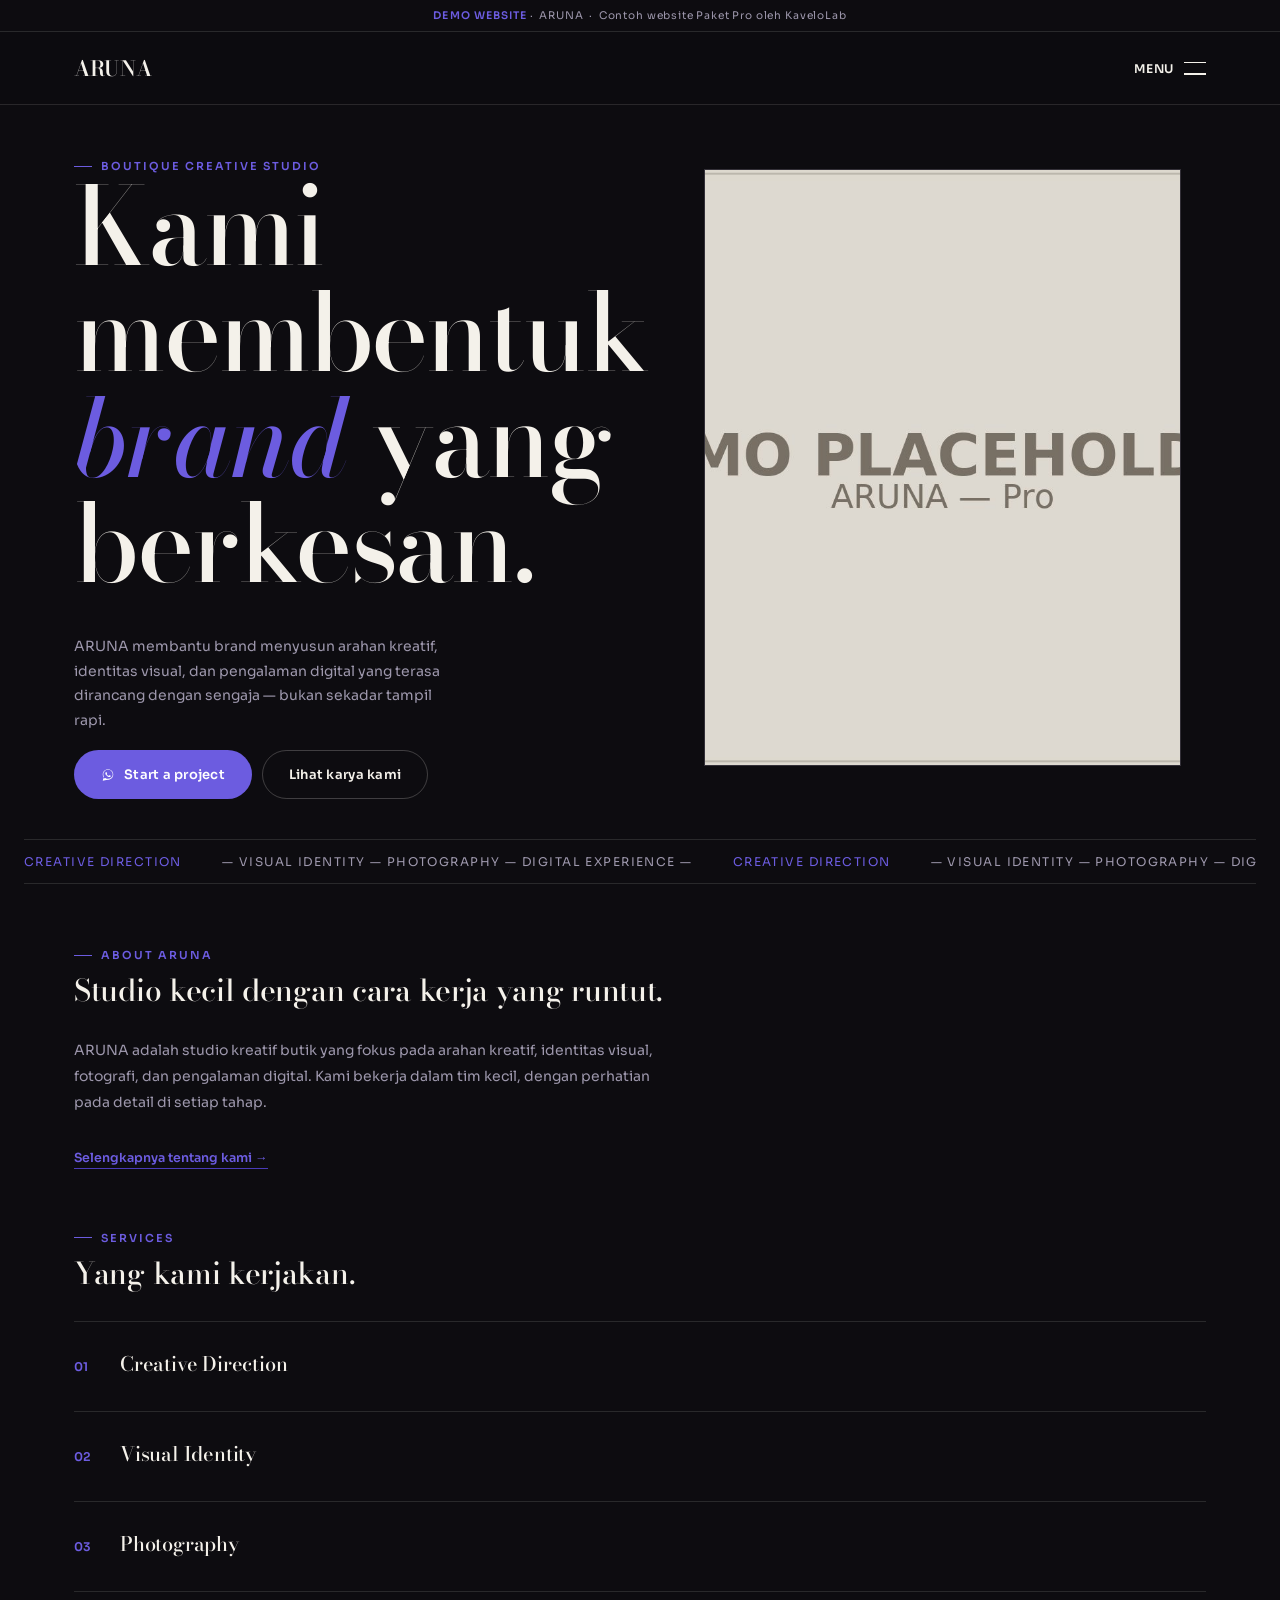
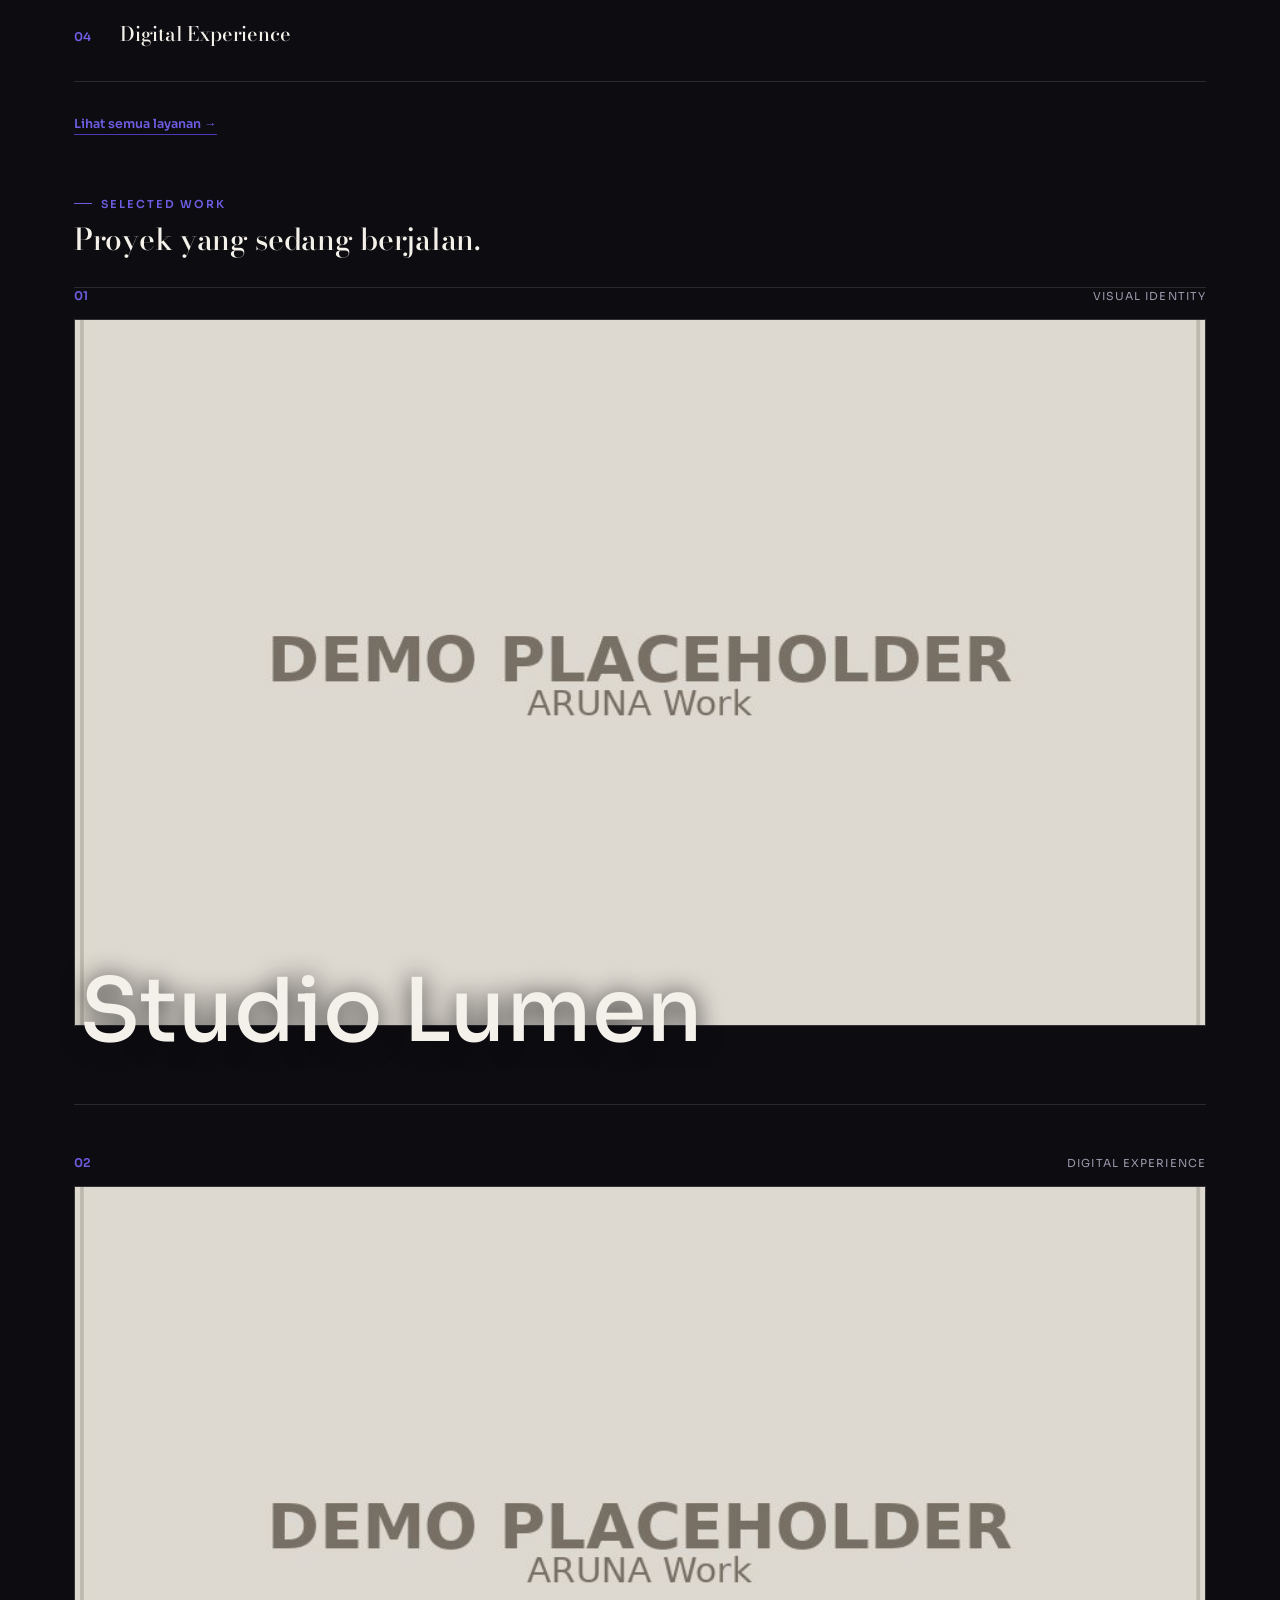
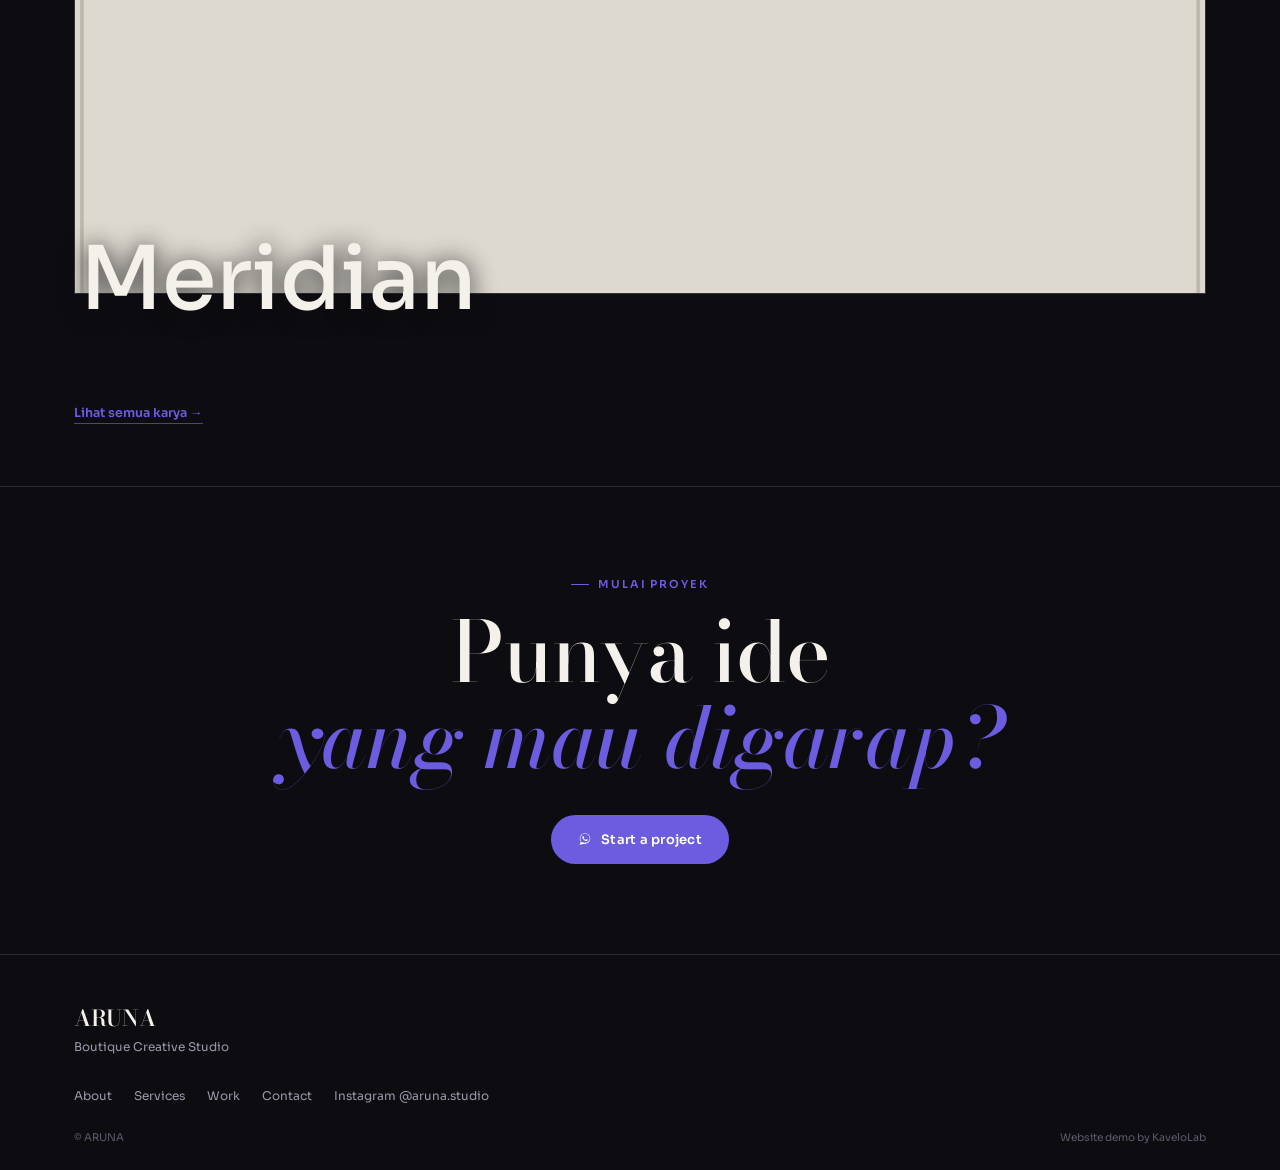
<file: index.html>
<!DOCTYPE html>
<html lang="id">
<head>
<meta charset="UTF-8">
<meta name="viewport" content="width=device-width, initial-scale=1.0">
<title>ARUNA — Boutique Creative Studio</title>
<meta name="description" content="ARUNA — creative direction, visual identity, photography & digital experiences. Start a project via WhatsApp.">
<link rel="preconnect" href="https://fonts.googleapis.com">
<link rel="preconnect" href="https://fonts.gstatic.com" crossorigin>
<link href="https://fonts.googleapis.com/css2?family=Bodoni+Moda:ital,wght@0,500;0,600;1,500;1,600&family=Sora:wght@400;500;600;700&display=swap" rel="stylesheet">
<link rel="stylesheet" href="assets/style.css">
</head>
<body>

<div class="demo-tag"><strong>DEMO WEBSITE</strong> &nbsp;·&nbsp; ARUNA &nbsp;·&nbsp; Contoh website Paket Pro oleh KaveloLab</div>

<nav class="site-nav">
  <div class="wrap nav-inner">
    <a href="index.html" class="nav-logo">ARUNA</a>
    <button class="nav-open-btn">
      Menu
      <span class="bars"><span></span><span></span></span>
    </button>
  </div>
</nav>

<div class="nav-overlay">
  <div class="nav-overlay-top">
    <span class="nav-logo">ARUNA</span>
    <button class="nav-close-btn" aria-label="Tutup menu">&times;</button>
  </div>
  <div class="nav-overlay-links">
    <a href="index.html" class="active"><span class="idx">01</span>Home</a>
    <a href="about.html"><span class="idx">02</span>About</a>
    <a href="services.html"><span class="idx">03</span>Services</a>
    <a href="work.html"><span class="idx">04</span>Work</a>
    <a href="contact.html"><span class="idx">05</span>Contact</a>
  </div>
  <div class="nav-overlay-foot">
    <span>Instagram @aruna.studio</span>
    <a class="wa-link" href="#" data-msg="Halo ARUNA, saya mau mulai proyek." target="_blank" rel="noopener noreferrer">Start a project — WhatsApp</a>
  </div>
</div>

<!-- ================= HERO ================= -->
<div class="hero">
  <div class="wrap">
    <div class="hero-head">
      <p class="eyebrow">Boutique Creative Studio</p>
      <h1>Kami membentuk<br><em>brand</em> yang<br>berkesan.</h1>
    </div>
    <div class="hero-lead-row">
      <p class="lead">ARUNA membantu brand menyusun arahan kreatif, identitas visual, dan pengalaman digital yang terasa dirancang dengan sengaja — bukan sekadar tampil rapi.</p>
      <div class="hero-ctas">
        <a class="btn btn-primary wa-link" href="#" data-msg="Halo ARUNA, saya mau mulai proyek." target="_blank" rel="noopener noreferrer">
          <svg viewBox="0 0 32 32" fill="currentColor" xmlns="http://www.w3.org/2000/svg"><path d="M16 3C9.373 3 4 8.373 4 15c0 2.31.65 4.47 1.78 6.31L4 29l7.9-1.74A11.9 11.9 0 0 0 16 27c6.627 0 12-5.373 12-12S22.627 3 16 3zm0 21.8c-1.94 0-3.75-.55-5.28-1.5l-.38-.23-4.7 1.03 1.02-4.58-.25-.4A9.76 9.76 0 0 1 5.2 15C5.2 9.03 10.03 4.2 16 4.2S26.8 9.03 26.8 15 21.97 24.8 16 24.8zm5.4-7.4c-.3-.15-1.77-.87-2.04-.97-.27-.1-.47-.15-.67.15-.2.3-.77.97-.94 1.17-.17.2-.35.22-.65.07-.3-.15-1.24-.46-2.36-1.47-.87-.78-1.46-1.74-1.63-2.04-.17-.3-.02-.46.13-.6.13-.14.3-.35.45-.52.15-.17.2-.3.3-.5.1-.2.05-.37-.02-.52-.08-.15-.67-1.62-.92-2.22-.24-.58-.49-.5-.67-.51h-.57c-.2 0-.52.07-.79.37s-1.04 1.02-1.04 2.48 1.07 2.87 1.22 3.07c.15.2 2.1 3.2 5.08 4.49.71.31 1.26.49 1.69.63.71.22 1.36.19 1.87.12.57-.09 1.77-.72 2.02-1.42.25-.7.25-1.3.17-1.42-.07-.13-.27-.2-.57-.35z"/></svg>
          Start a project
        </a>
        <a class="btn btn-outline" href="work.html">Lihat karya kami</a>
      </div>
    </div>

    <div class="hero-visual">
      <span class="ghost-num">A</span>
      <img src="assets/hero.jpg" alt="ARUNA" loading="eager" onload="this.nextElementSibling.style.display='none';" onerror="this.remove();">
      <div class="ph-fallback">
        <svg viewBox="0 0 24 24" fill="none" stroke="currentColor" stroke-width="1.4" xmlns="http://www.w3.org/2000/svg"><rect x="3" y="4" width="18" height="16" rx="1"/><circle cx="8.5" cy="9.5" r="1.5"/><path d="M21 16l-5.5-5.5L3 20"/></svg>
        <span>Visual utama segera hadir</span>
      </div>
    </div>
  </div>

  <div class="marquee">
    <div class="marquee-track">
      <span><em>Creative Direction</em> — Visual Identity — Photography — Digital Experience — <em>Creative Direction</em> — Visual Identity — Photography — Digital Experience —</span>
      <span aria-hidden="true"><em>Creative Direction</em> — Visual Identity — Photography — Digital Experience — <em>Creative Direction</em> — Visual Identity — Photography — Digital Experience —</span>
    </div>
  </div>
</div>

<!-- ================= ABOUT TEASER ================= -->
<section>
  <div class="wrap">
    <div class="section-head">
      <p class="eyebrow">About ARUNA</p>
      <h2>Studio kecil dengan cara kerja yang runtut.</h2>
    </div>
    <div class="prose col">
      <p>ARUNA adalah studio kreatif butik yang fokus pada arahan kreatif, identitas visual, fotografi, dan pengalaman digital. Kami bekerja dalam tim kecil, dengan perhatian pada detail di setiap tahap.</p>
    </div>
    <div class="section-foot"><a href="about.html">Selengkapnya tentang kami →</a></div>
  </div>
</section>

<!-- ================= SERVICES TEASER ================= -->
<section style="padding-top:0;">
  <div class="wrap">
    <div class="section-head">
      <p class="eyebrow">Services</p>
      <h2>Yang kami kerjakan.</h2>
    </div>
    <div class="approach-list">
      <div class="approach-item"><span class="idx">01</span><div><h3>Creative Direction</h3></div></div>
      <div class="approach-item"><span class="idx">02</span><div><h3>Visual Identity</h3></div></div>
      <div class="approach-item"><span class="idx">03</span><div><h3>Photography</h3></div></div>
      <div class="approach-item"><span class="idx">04</span><div><h3>Digital Experience</h3></div></div>
    </div>
    <div class="section-foot"><a href="services.html">Lihat semua layanan →</a></div>
  </div>
</section>

<!-- ================= WORK TEASER ================= -->
<section style="padding-top:0;">
  <div class="wrap">
    <div class="section-head">
      <p class="eyebrow">Selected Work</p>
      <h2>Proyek yang sedang berjalan.</h2>
    </div>

    <div class="work-row" style="padding-top:0;">
      <div class="work-meta"><span class="idx">01</span><span class="cat">Visual Identity</span></div>
      <div class="work-photo">
        <img src="assets/work-01.jpg" alt="Studio Lumen" loading="lazy" onload="this.nextElementSibling.style.display='none';" onerror="this.remove();">
        <div class="ph-fallback">
          <svg viewBox="0 0 24 24" fill="none" stroke="currentColor" stroke-width="1.4" xmlns="http://www.w3.org/2000/svg"><rect x="3" y="4" width="18" height="16" rx="1"/><circle cx="8.5" cy="9.5" r="1.5"/><path d="M21 16l-5.5-5.5L3 20"/></svg>
          <span>Segera hadir</span>
        </div>
      </div>
      <div class="work-title">Studio Lumen</div>
    </div>

    <div class="work-row">
      <div class="work-meta"><span class="idx">02</span><span class="cat">Digital Experience</span></div>
      <div class="work-photo">
        <img src="assets/work-02.jpg" alt="Meridian" loading="lazy" onload="this.nextElementSibling.style.display='none';" onerror="this.remove();">
        <div class="ph-fallback">
          <svg viewBox="0 0 24 24" fill="none" stroke="currentColor" stroke-width="1.4" xmlns="http://www.w3.org/2000/svg"><rect x="3" y="4" width="18" height="16" rx="1"/><circle cx="8.5" cy="9.5" r="1.5"/><path d="M21 16l-5.5-5.5L3 20"/></svg>
          <span>Segera hadir</span>
        </div>
      </div>
      <div class="work-title">Meridian</div>
    </div>

    <div class="section-foot"><a href="work.html">Lihat semua karya →</a></div>
  </div>
</section>

<!-- ================= CTA BAND ================= -->
<div class="cta-band">
  <p class="eyebrow">Mulai Proyek</p>
  <h2>Punya ide<br><em>yang mau digarap?</em></h2>
  <a class="btn btn-primary wa-link" href="#" data-msg="Halo ARUNA, saya mau mulai proyek." target="_blank" rel="noopener noreferrer">
    <svg viewBox="0 0 32 32" fill="currentColor" xmlns="http://www.w3.org/2000/svg"><path d="M16 3C9.373 3 4 8.373 4 15c0 2.31.65 4.47 1.78 6.31L4 29l7.9-1.74A11.9 11.9 0 0 0 16 27c6.627 0 12-5.373 12-12S22.627 3 16 3zm0 21.8c-1.94 0-3.75-.55-5.28-1.5l-.38-.23-4.7 1.03 1.02-4.58-.25-.4A9.76 9.76 0 0 1 5.2 15C5.2 9.03 10.03 4.2 16 4.2S26.8 9.03 26.8 15 21.97 24.8 16 24.8zm5.4-7.4c-.3-.15-1.77-.87-2.04-.97-.27-.1-.47-.15-.67.15-.2.3-.77.97-.94 1.17-.17.2-.35.22-.65.07-.3-.15-1.24-.46-2.36-1.47-.87-.78-1.46-1.74-1.63-2.04-.17-.3-.02-.46.13-.6.13-.14.3-.35.45-.52.15-.17.2-.3.3-.5.1-.2.05-.37-.02-.52-.08-.15-.67-1.62-.92-2.22-.24-.58-.49-.5-.67-.51h-.57c-.2 0-.52.07-.79.37s-1.04 1.02-1.04 2.48 1.07 2.87 1.22 3.07c.15.2 2.1 3.2 5.08 4.49.71.31 1.26.49 1.69.63.71.22 1.36.19 1.87.12.57-.09 1.77-.72 2.02-1.42.25-.7.25-1.3.17-1.42-.07-.13-.27-.2-.57-.35z"/></svg>
    Start a project
  </a>
</div>

<footer>
  <div class="wrap">
    <div class="foot-top">
      <div class="foot-logo">ARUNA</div>
      <div class="foot-tag">Boutique Creative Studio</div>
    </div>
    <div class="foot-links">
      <a href="about.html">About</a>
      <a href="services.html">Services</a>
      <a href="work.html">Work</a>
      <a href="contact.html">Contact</a>
      <span>Instagram @aruna.studio</span>
    </div>
    <div class="foot-bottom">
      <span>&copy; ARUNA</span>
      <span>Website demo by KaveloLab</span>
    </div>
  </div>
</footer>

<script src="assets/config.js"></script>
<script src="assets/main.js"></script>
</body>
</html>
</file>
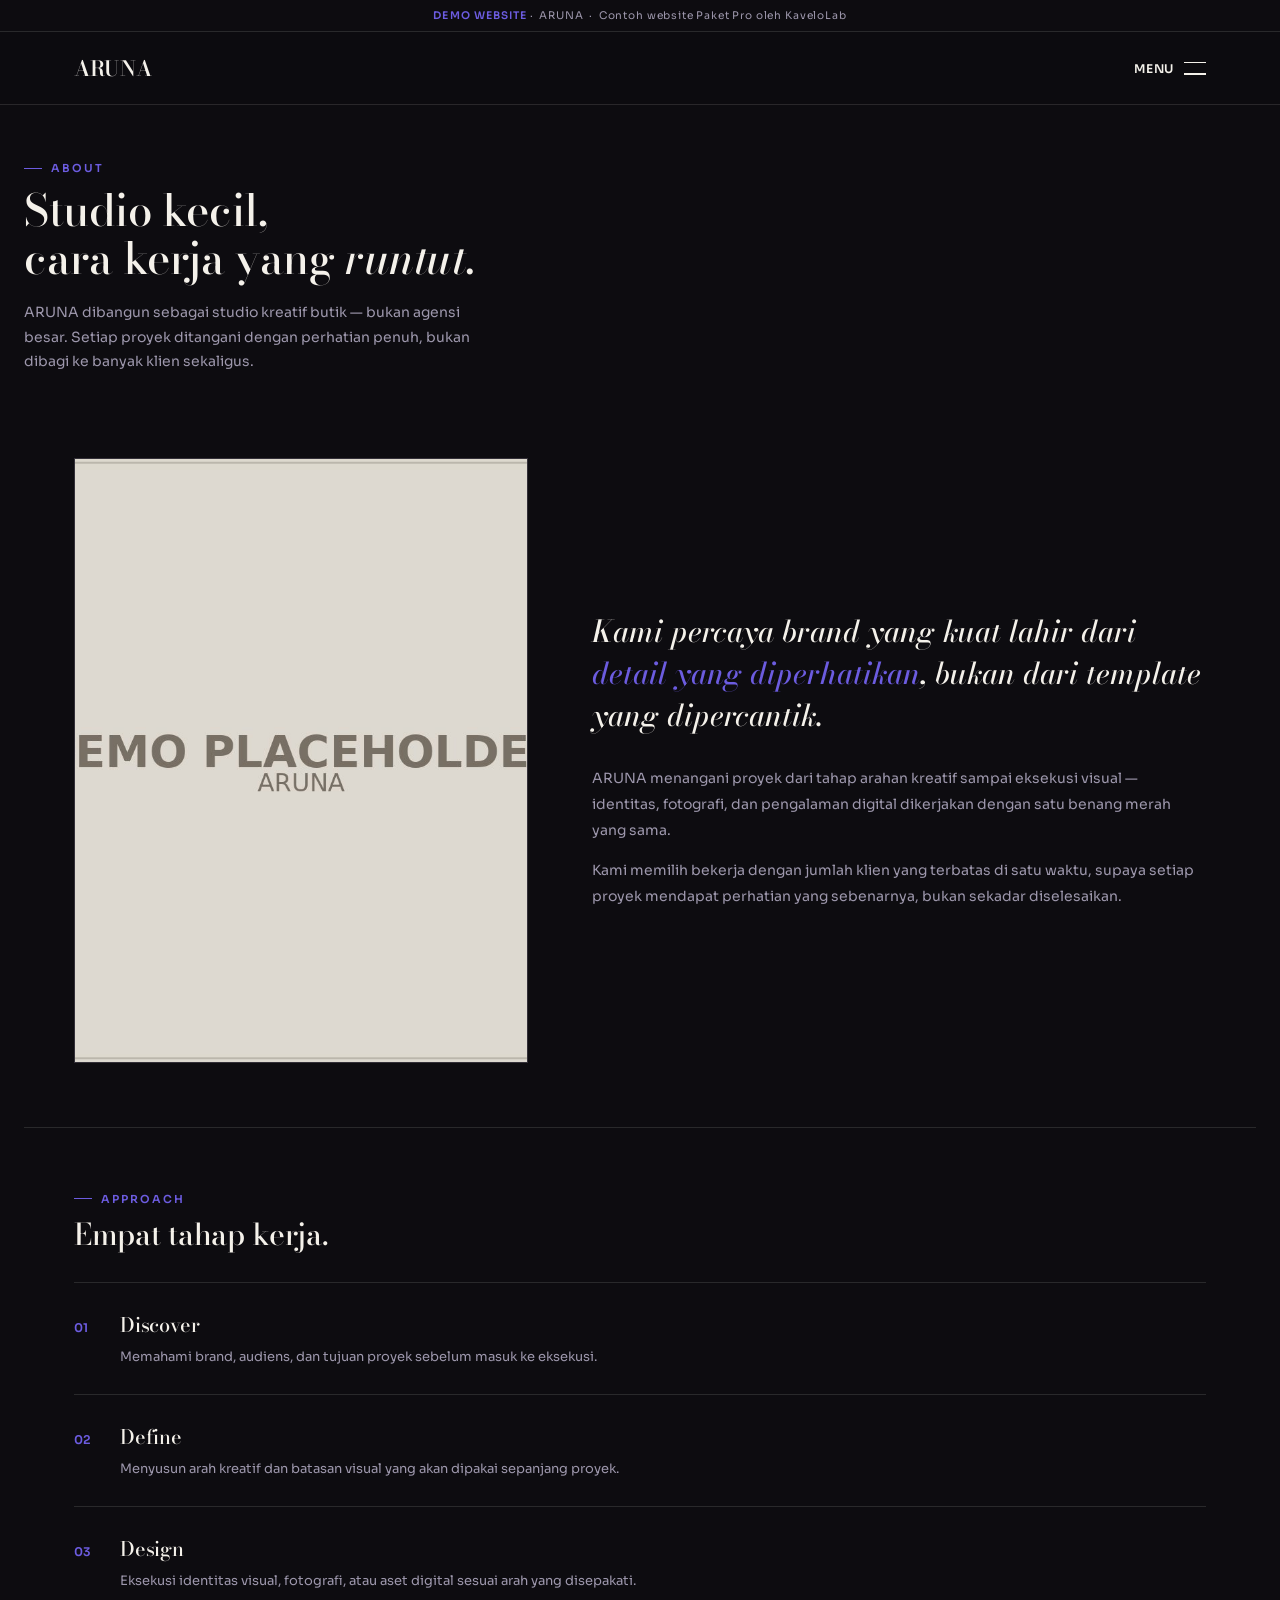
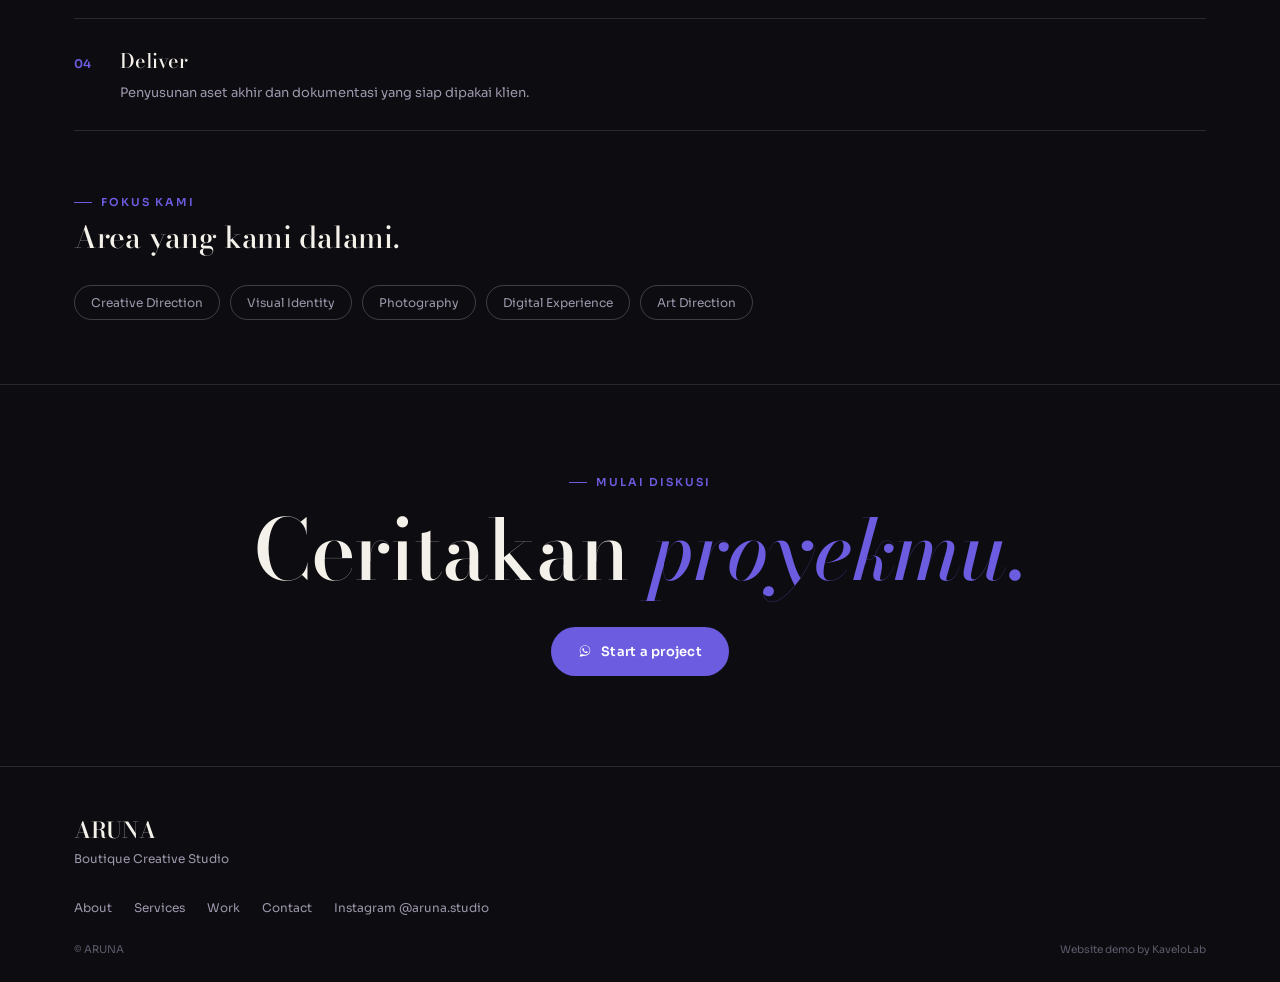
<file: about.html>
<!DOCTYPE html>
<html lang="id">
<head>
<meta charset="UTF-8">
<meta name="viewport" content="width=device-width, initial-scale=1.0">
<title>About — ARUNA Boutique Creative Studio</title>
<meta name="description" content="Tentang ARUNA — filosofi, pendekatan, dan fokus studio kreatif butik.">
<link rel="preconnect" href="https://fonts.googleapis.com">
<link rel="preconnect" href="https://fonts.gstatic.com" crossorigin>
<link href="https://fonts.googleapis.com/css2?family=Bodoni+Moda:ital,wght@0,500;0,600;1,500;1,600&family=Sora:wght@400;500;600;700&display=swap" rel="stylesheet">
<link rel="stylesheet" href="assets/style.css">
</head>
<body>

<div class="demo-tag"><strong>DEMO WEBSITE</strong> &nbsp;·&nbsp; ARUNA &nbsp;·&nbsp; Contoh website Paket Pro oleh KaveloLab</div>

<nav class="site-nav">
  <div class="wrap nav-inner">
    <a href="index.html" class="nav-logo">ARUNA</a>
    <button class="nav-open-btn">Menu<span class="bars"><span></span><span></span></span></button>
  </div>
</nav>

<div class="nav-overlay">
  <div class="nav-overlay-top">
    <span class="nav-logo">ARUNA</span>
    <button class="nav-close-btn" aria-label="Tutup menu">&times;</button>
  </div>
  <div class="nav-overlay-links">
    <a href="index.html"><span class="idx">01</span>Home</a>
    <a href="about.html" class="active"><span class="idx">02</span>About</a>
    <a href="services.html"><span class="idx">03</span>Services</a>
    <a href="work.html"><span class="idx">04</span>Work</a>
    <a href="contact.html"><span class="idx">05</span>Contact</a>
  </div>
  <div class="nav-overlay-foot">
    <span>Instagram @aruna.studio</span>
    <a class="wa-link" href="#" data-msg="Halo ARUNA, saya mau mulai proyek." target="_blank" rel="noopener noreferrer">Start a project — WhatsApp</a>
  </div>
</div>

<div class="page-header">
  <p class="eyebrow">About</p>
  <h1>Studio kecil,<br>cara kerja yang <em>runtut</em>.</h1>
  <p class="sub">ARUNA dibangun sebagai studio kreatif butik — bukan agensi besar. Setiap proyek ditangani dengan perhatian penuh, bukan dibagi ke banyak klien sekaligus.</p>
</div>

<section class="about-intro">
  <div class="wrap about-intro-grid">
    <div class="about-photo">
      <img src="assets/about.jpg" alt="Studio ARUNA" loading="lazy" onload="this.nextElementSibling.style.display='none';" onerror="this.remove();">
      <div class="ph-fallback">
        <svg viewBox="0 0 24 24" fill="none" stroke="currentColor" stroke-width="1.4" xmlns="http://www.w3.org/2000/svg"><rect x="3" y="4" width="18" height="16" rx="1"/><circle cx="8.5" cy="9.5" r="1.5"/><path d="M21 16l-5.5-5.5L3 20"/></svg>
        <span>Foto studio segera hadir</span>
      </div>
    </div>
    <div class="about-intro-text">
      <p class="pull-quote">Kami percaya brand yang kuat lahir dari <span class="mark">detail yang diperhatikan</span>, bukan dari template yang dipercantik.</p>
      <div class="prose">
        <p>ARUNA menangani proyek dari tahap arahan kreatif sampai eksekusi visual — identitas, fotografi, dan pengalaman digital dikerjakan dengan satu benang merah yang sama.</p>
        <p>Kami memilih bekerja dengan jumlah klien yang terbatas di satu waktu, supaya setiap proyek mendapat perhatian yang sebenarnya, bukan sekadar diselesaikan.</p>
      </div>
    </div>
  </div>
</section>

<hr class="rule">

<section>
  <div class="wrap">
    <div class="section-head">
      <p class="eyebrow">Approach</p>
      <h2>Empat tahap kerja.</h2>
    </div>
    <div class="approach-list">
      <div class="approach-item">
        <span class="idx">01</span>
        <div><h3>Discover</h3><p>Memahami brand, audiens, dan tujuan proyek sebelum masuk ke eksekusi.</p></div>
      </div>
      <div class="approach-item">
        <span class="idx">02</span>
        <div><h3>Define</h3><p>Menyusun arah kreatif dan batasan visual yang akan dipakai sepanjang proyek.</p></div>
      </div>
      <div class="approach-item">
        <span class="idx">03</span>
        <div><h3>Design</h3><p>Eksekusi identitas visual, fotografi, atau aset digital sesuai arah yang disepakati.</p></div>
      </div>
      <div class="approach-item">
        <span class="idx">04</span>
        <div><h3>Deliver</h3><p>Penyusunan aset akhir dan dokumentasi yang siap dipakai klien.</p></div>
      </div>
    </div>
  </div>
</section>

<section style="padding-top:0;">
  <div class="wrap">
    <div class="section-head">
      <p class="eyebrow">Fokus Kami</p>
      <h2>Area yang kami dalami.</h2>
    </div>
    <div class="focus-tags">
      <span>Creative Direction</span>
      <span>Visual Identity</span>
      <span>Photography</span>
      <span>Digital Experience</span>
      <span>Art Direction</span>
    </div>
  </div>
</section>

<div class="cta-band">
  <p class="eyebrow">Mulai Diskusi</p>
  <h2>Ceritakan <em>proyekmu.</em></h2>
  <a class="btn btn-primary wa-link" href="#" data-msg="Halo ARUNA, saya mau mulai proyek." target="_blank" rel="noopener noreferrer">
    <svg viewBox="0 0 32 32" fill="currentColor" xmlns="http://www.w3.org/2000/svg"><path d="M16 3C9.373 3 4 8.373 4 15c0 2.31.65 4.47 1.78 6.31L4 29l7.9-1.74A11.9 11.9 0 0 0 16 27c6.627 0 12-5.373 12-12S22.627 3 16 3zm0 21.8c-1.94 0-3.75-.55-5.28-1.5l-.38-.23-4.7 1.03 1.02-4.58-.25-.4A9.76 9.76 0 0 1 5.2 15C5.2 9.03 10.03 4.2 16 4.2S26.8 9.03 26.8 15 21.97 24.8 16 24.8zm5.4-7.4c-.3-.15-1.77-.87-2.04-.97-.27-.1-.47-.15-.67.15-.2.3-.77.97-.94 1.17-.17.2-.35.22-.65.07-.3-.15-1.24-.46-2.36-1.47-.87-.78-1.46-1.74-1.63-2.04-.17-.3-.02-.46.13-.6.13-.14.3-.35.45-.52.15-.17.2-.3.3-.5.1-.2.05-.37-.02-.52-.08-.15-.67-1.62-.92-2.22-.24-.58-.49-.5-.67-.51h-.57c-.2 0-.52.07-.79.37s-1.04 1.02-1.04 2.48 1.07 2.87 1.22 3.07c.15.2 2.1 3.2 5.08 4.49.71.31 1.26.49 1.69.63.71.22 1.36.19 1.87.12.57-.09 1.77-.72 2.02-1.42.25-.7.25-1.3.17-1.42-.07-.13-.27-.2-.57-.35z"/></svg>
    Start a project
  </a>
</div>

<footer>
  <div class="wrap">
    <div class="foot-top">
      <div class="foot-logo">ARUNA</div>
      <div class="foot-tag">Boutique Creative Studio</div>
    </div>
    <div class="foot-links">
      <a href="about.html">About</a>
      <a href="services.html">Services</a>
      <a href="work.html">Work</a>
      <a href="contact.html">Contact</a>
      <span>Instagram @aruna.studio</span>
    </div>
    <div class="foot-bottom">
      <span>&copy; ARUNA</span>
      <span>Website demo by KaveloLab</span>
    </div>
  </div>
</footer>

<script src="assets/config.js"></script>
<script src="assets/main.js"></script>
</body>
</html>
</file>
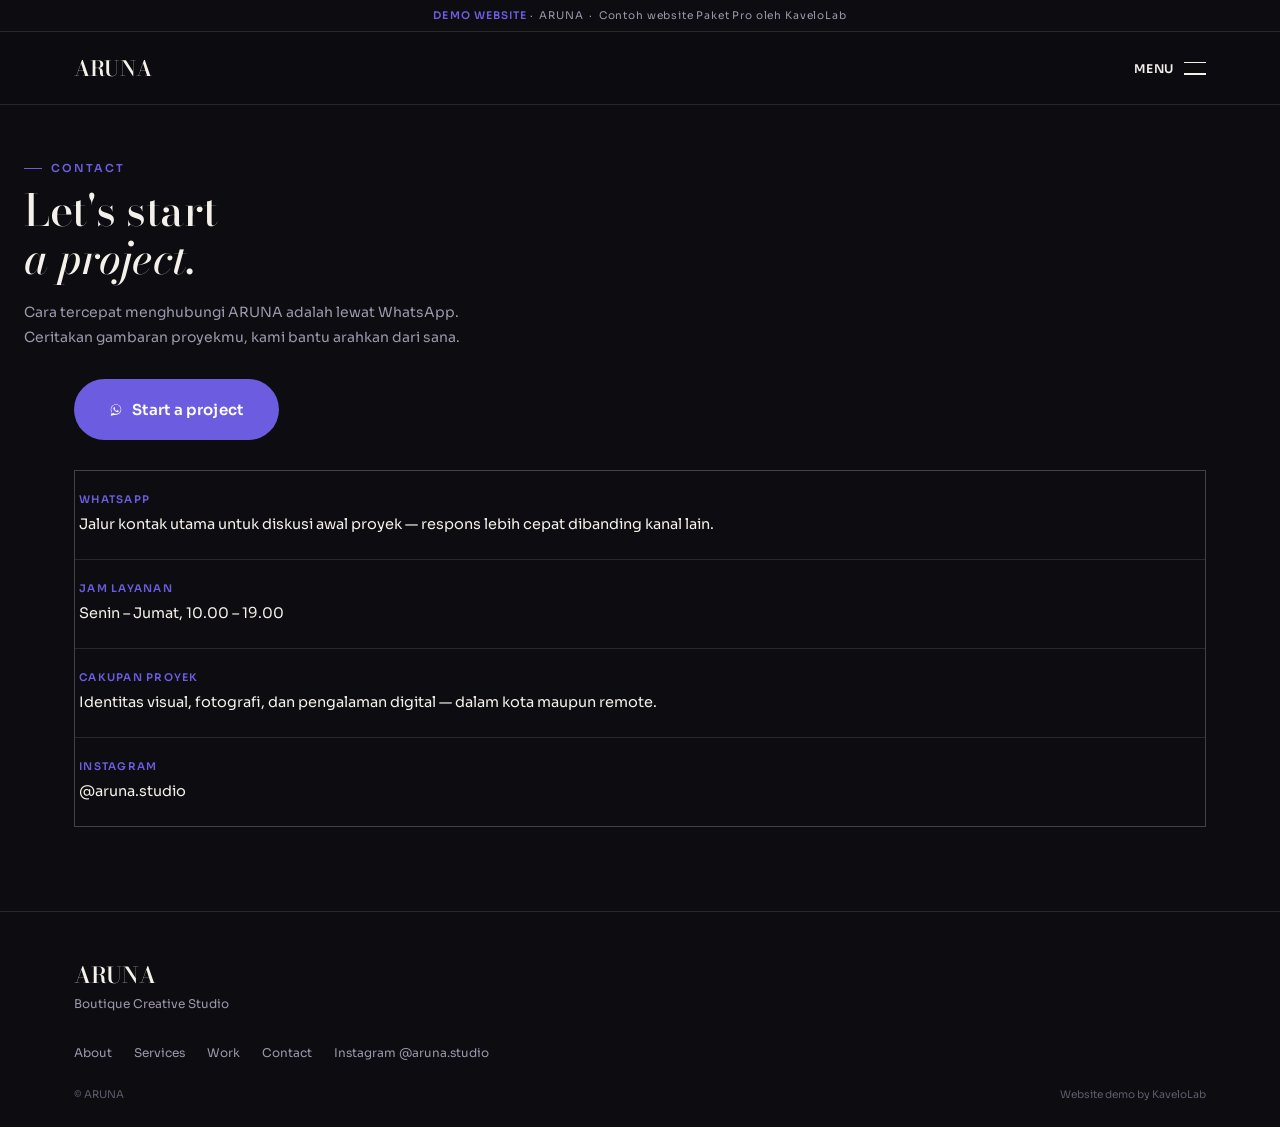
<file: contact.html>
<!DOCTYPE html>
<html lang="id">
<head>
<meta charset="UTF-8">
<meta name="viewport" content="width=device-width, initial-scale=1.0">
<title>Contact — ARUNA Boutique Creative Studio</title>
<meta name="description" content="Hubungi ARUNA via WhatsApp untuk mulai proyek kreatif.">
<link rel="preconnect" href="https://fonts.googleapis.com">
<link rel="preconnect" href="https://fonts.gstatic.com" crossorigin>
<link href="https://fonts.googleapis.com/css2?family=Bodoni+Moda:ital,wght@0,500;0,600;1,500;1,600&family=Sora:wght@400;500;600;700&display=swap" rel="stylesheet">
<link rel="stylesheet" href="assets/style.css">
</head>
<body>

<div class="demo-tag"><strong>DEMO WEBSITE</strong> &nbsp;·&nbsp; ARUNA &nbsp;·&nbsp; Contoh website Paket Pro oleh KaveloLab</div>

<nav class="site-nav">
  <div class="wrap nav-inner">
    <a href="index.html" class="nav-logo">ARUNA</a>
    <button class="nav-open-btn">Menu<span class="bars"><span></span><span></span></span></button>
  </div>
</nav>

<div class="nav-overlay">
  <div class="nav-overlay-top">
    <span class="nav-logo">ARUNA</span>
    <button class="nav-close-btn" aria-label="Tutup menu">&times;</button>
  </div>
  <div class="nav-overlay-links">
    <a href="index.html"><span class="idx">01</span>Home</a>
    <a href="about.html"><span class="idx">02</span>About</a>
    <a href="services.html"><span class="idx">03</span>Services</a>
    <a href="work.html"><span class="idx">04</span>Work</a>
    <a href="contact.html" class="active"><span class="idx">05</span>Contact</a>
  </div>
  <div class="nav-overlay-foot">
    <span>Instagram @aruna.studio</span>
    <a class="wa-link" href="#" data-msg="Halo ARUNA, saya mau mulai proyek." target="_blank" rel="noopener noreferrer">Start a project — WhatsApp</a>
  </div>
</div>

<div class="page-header">
  <p class="eyebrow">Contact</p>
  <h1>Let's start<br><em>a project.</em></h1>
  <p class="sub">Cara tercepat menghubungi ARUNA adalah lewat WhatsApp. Ceritakan gambaran proyekmu, kami bantu arahkan dari sana.</p>
</div>

<section style="padding-top:10px;">
  <div class="wrap">
    <a class="btn btn-primary wa-link" style="padding:20px 34px; font-size:15px;" href="#" data-msg="Halo ARUNA, saya mau mulai proyek." target="_blank" rel="noopener noreferrer">
      <svg viewBox="0 0 32 32" fill="currentColor" xmlns="http://www.w3.org/2000/svg"><path d="M16 3C9.373 3 4 8.373 4 15c0 2.31.65 4.47 1.78 6.31L4 29l7.9-1.74A11.9 11.9 0 0 0 16 27c6.627 0 12-5.373 12-12S22.627 3 16 3zm0 21.8c-1.94 0-3.75-.55-5.28-1.5l-.38-.23-4.7 1.03 1.02-4.58-.25-.4A9.76 9.76 0 0 1 5.2 15C5.2 9.03 10.03 4.2 16 4.2S26.8 9.03 26.8 15 21.97 24.8 16 24.8zm5.4-7.4c-.3-.15-1.77-.87-2.04-.97-.27-.1-.47-.15-.67.15-.2.3-.77.97-.94 1.17-.17.2-.35.22-.65.07-.3-.15-1.24-.46-2.36-1.47-.87-.78-1.46-1.74-1.63-2.04-.17-.3-.02-.46.13-.6.13-.14.3-.35.45-.52.15-.17.2-.3.3-.5.1-.2.05-.37-.02-.52-.08-.15-.67-1.62-.92-2.22-.24-.58-.49-.5-.67-.51h-.57c-.2 0-.52.07-.79.37s-1.04 1.02-1.04 2.48 1.07 2.87 1.22 3.07c.15.2 2.1 3.2 5.08 4.49.71.31 1.26.49 1.69.63.71.22 1.36.19 1.87.12.57-.09 1.77-.72 2.02-1.42.25-.7.25-1.3.17-1.42-.07-.13-.27-.2-.57-.35z"/></svg>
      Start a project
    </a>

    <div class="info-grid">
      <div class="info-card">
        <div class="lbl">WhatsApp</div>
        <div class="val">Jalur kontak utama untuk diskusi awal proyek — respons lebih cepat dibanding kanal lain.</div>
      </div>
      <div class="info-card">
        <div class="lbl">Jam Layanan</div>
        <div class="val">Senin – Jumat, 10.00 – 19.00</div>
      </div>
      <div class="info-card">
        <div class="lbl">Cakupan Proyek</div>
        <div class="val">Identitas visual, fotografi, dan pengalaman digital — dalam kota maupun remote.</div>
      </div>
      <div class="info-card">
        <div class="lbl">Instagram</div>
        <div class="val">@aruna.studio</div>
      </div>
    </div>
  </div>
</section>

<footer style="margin-top:20px;">
  <div class="wrap">
    <div class="foot-top">
      <div class="foot-logo">ARUNA</div>
      <div class="foot-tag">Boutique Creative Studio</div>
    </div>
    <div class="foot-links">
      <a href="about.html">About</a>
      <a href="services.html">Services</a>
      <a href="work.html">Work</a>
      <a href="contact.html">Contact</a>
      <span>Instagram @aruna.studio</span>
    </div>
    <div class="foot-bottom">
      <span>&copy; ARUNA</span>
      <span>Website demo by KaveloLab</span>
    </div>
  </div>
</footer>

<script src="assets/config.js"></script>
<script src="assets/main.js"></script>
</body>
</html>
</file>
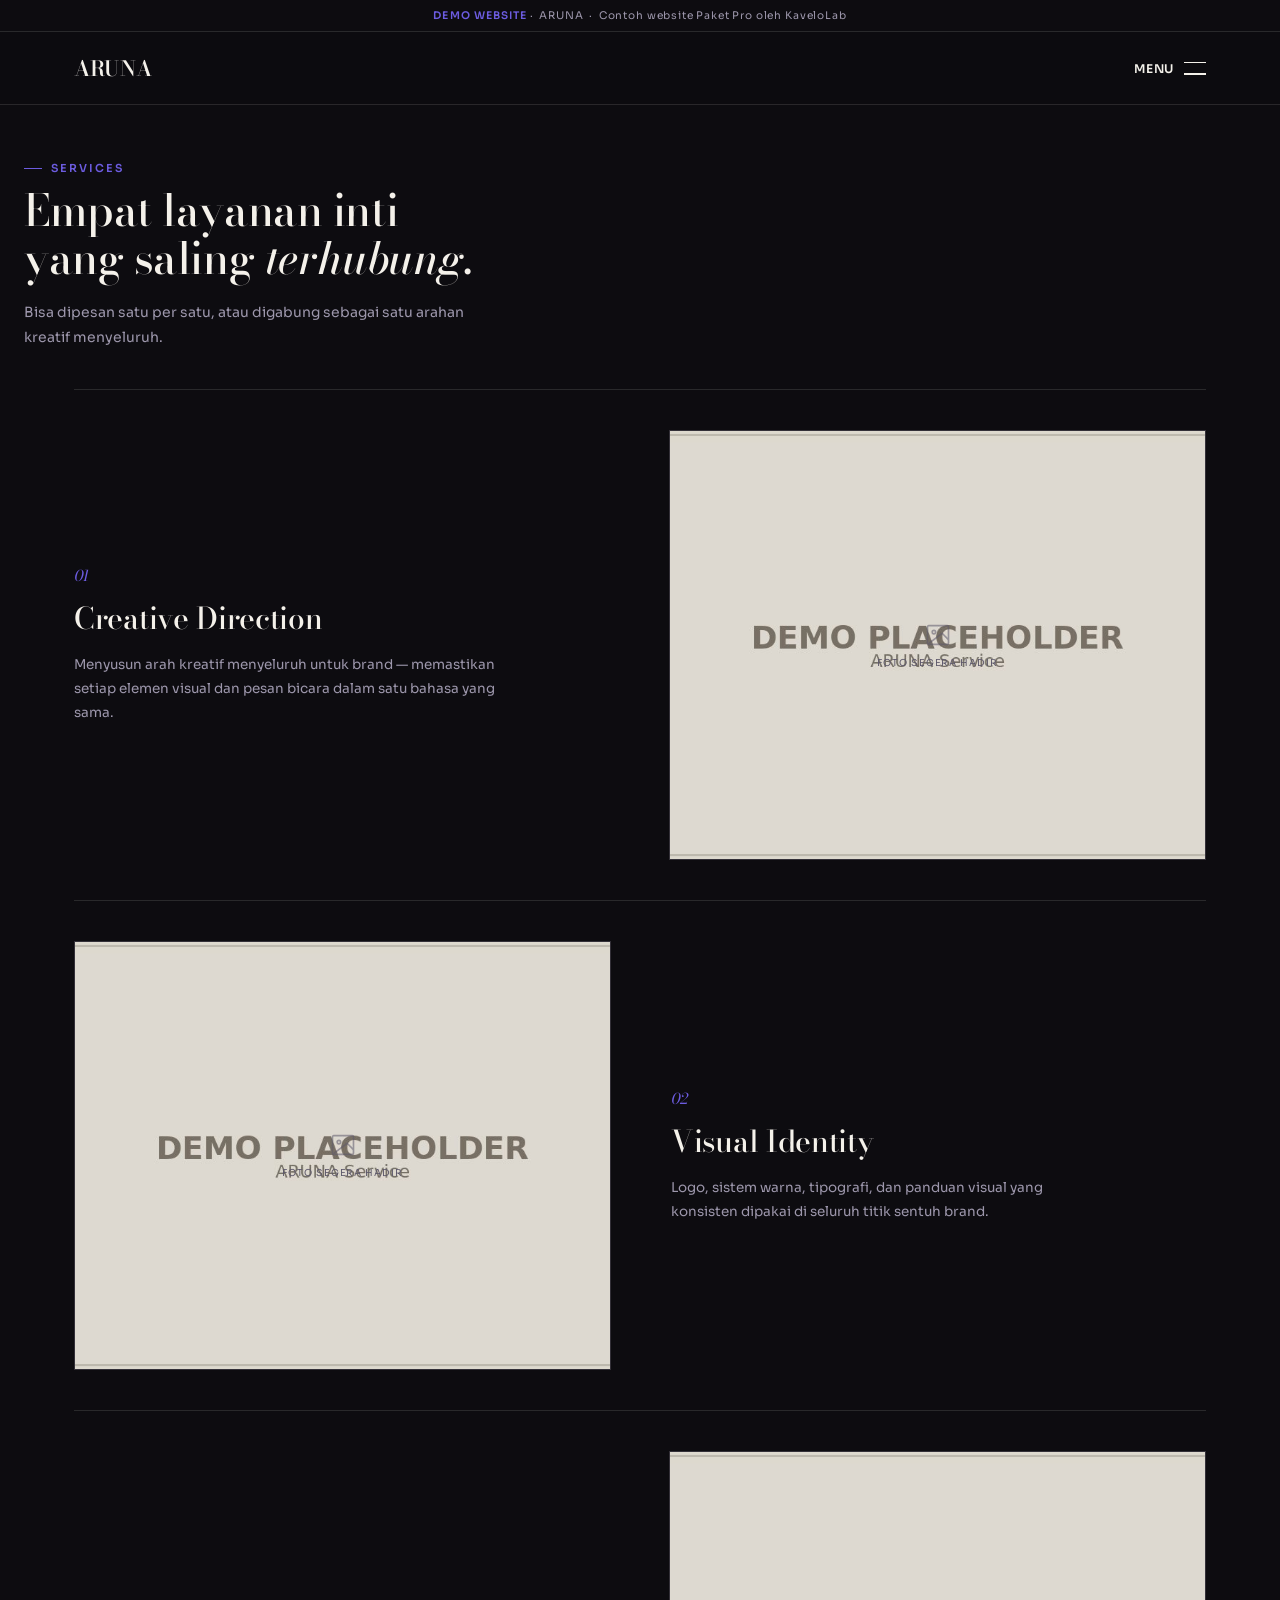
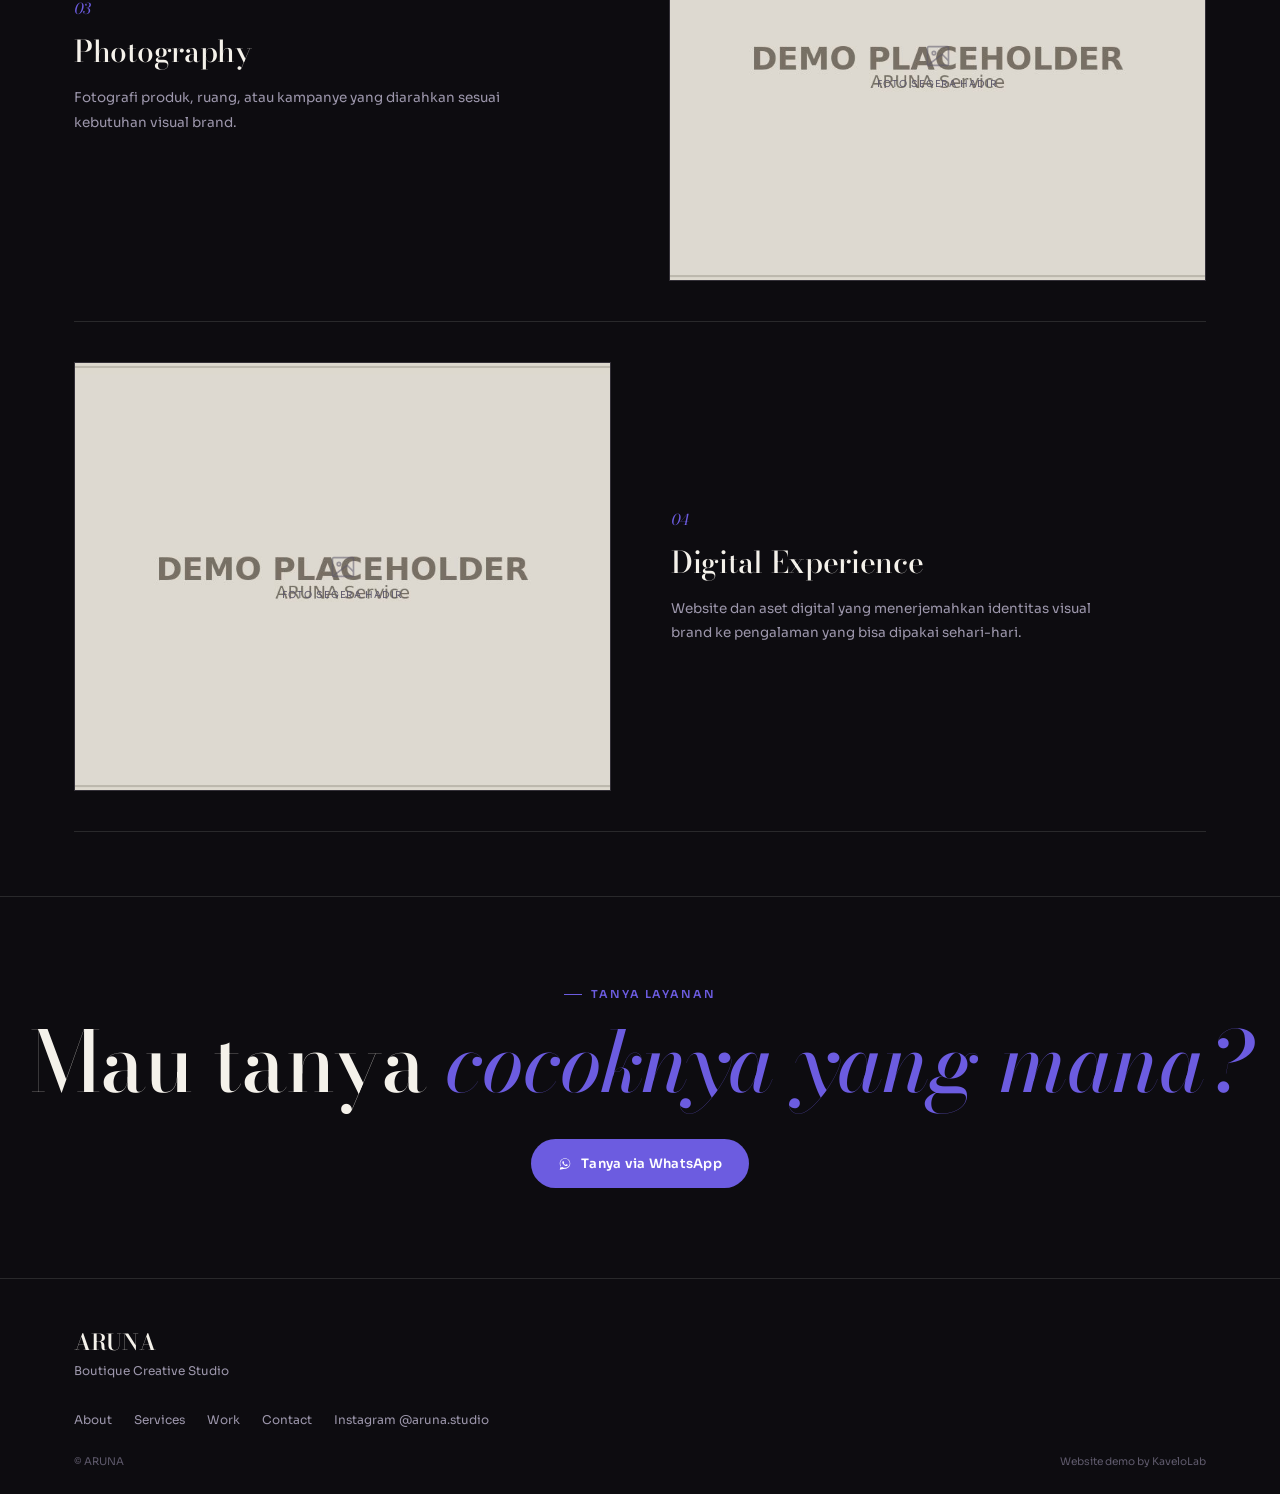
<file: services.html>
<!DOCTYPE html>
<html lang="id">
<head>
<meta charset="UTF-8">
<meta name="viewport" content="width=device-width, initial-scale=1.0">
<title>Services — ARUNA Boutique Creative Studio</title>
<meta name="description" content="Layanan ARUNA: Creative Direction, Visual Identity, Photography, Digital Experience.">
<link rel="preconnect" href="https://fonts.googleapis.com">
<link rel="preconnect" href="https://fonts.gstatic.com" crossorigin>
<link href="https://fonts.googleapis.com/css2?family=Bodoni+Moda:ital,wght@0,500;0,600;1,500;1,600&family=Sora:wght@400;500;600;700&display=swap" rel="stylesheet">
<link rel="stylesheet" href="assets/style.css">
</head>
<body>

<div class="demo-tag"><strong>DEMO WEBSITE</strong> &nbsp;·&nbsp; ARUNA &nbsp;·&nbsp; Contoh website Paket Pro oleh KaveloLab</div>

<nav class="site-nav">
  <div class="wrap nav-inner">
    <a href="index.html" class="nav-logo">ARUNA</a>
    <button class="nav-open-btn">Menu<span class="bars"><span></span><span></span></span></button>
  </div>
</nav>

<div class="nav-overlay">
  <div class="nav-overlay-top">
    <span class="nav-logo">ARUNA</span>
    <button class="nav-close-btn" aria-label="Tutup menu">&times;</button>
  </div>
  <div class="nav-overlay-links">
    <a href="index.html"><span class="idx">01</span>Home</a>
    <a href="about.html"><span class="idx">02</span>About</a>
    <a href="services.html" class="active"><span class="idx">03</span>Services</a>
    <a href="work.html"><span class="idx">04</span>Work</a>
    <a href="contact.html"><span class="idx">05</span>Contact</a>
  </div>
  <div class="nav-overlay-foot">
    <span>Instagram @aruna.studio</span>
    <a class="wa-link" href="#" data-msg="Halo ARUNA, saya mau mulai proyek." target="_blank" rel="noopener noreferrer">Start a project — WhatsApp</a>
  </div>
</div>

<div class="page-header">
  <p class="eyebrow">Services</p>
  <h1>Empat layanan inti<br>yang saling <em>terhubung.</em></h1>
  <p class="sub">Bisa dipesan satu per satu, atau digabung sebagai satu arahan kreatif menyeluruh.</p>
</div>

<section style="padding-top:20px;">
  <div class="wrap">

    <div class="service-row">
      <div class="service-text">
        <span class="idx">01</span>
        <h3>Creative Direction</h3>
        <p>Menyusun arah kreatif menyeluruh untuk brand — memastikan setiap elemen visual dan pesan bicara dalam satu bahasa yang sama.</p>
      </div>
      <div class="service-photo">
        <img src="assets/service-01.jpg" alt="Creative Direction" loading="lazy" onerror="this.remove();">
        <div class="ph-fallback">
          <svg viewBox="0 0 24 24" fill="none" stroke="currentColor" stroke-width="1.4" xmlns="http://www.w3.org/2000/svg"><rect x="3" y="4" width="18" height="16" rx="1"/><circle cx="8.5" cy="9.5" r="1.5"/><path d="M21 16l-5.5-5.5L3 20"/></svg>
          <span>Foto segera hadir</span>
        </div>
      </div>
    </div>

    <div class="service-row">
      <div class="service-text">
        <span class="idx">02</span>
        <h3>Visual Identity</h3>
        <p>Logo, sistem warna, tipografi, dan panduan visual yang konsisten dipakai di seluruh titik sentuh brand.</p>
      </div>
      <div class="service-photo">
        <img src="assets/service-02.jpg" alt="Visual Identity" loading="lazy" onerror="this.remove();">
        <div class="ph-fallback">
          <svg viewBox="0 0 24 24" fill="none" stroke="currentColor" stroke-width="1.4" xmlns="http://www.w3.org/2000/svg"><rect x="3" y="4" width="18" height="16" rx="1"/><circle cx="8.5" cy="9.5" r="1.5"/><path d="M21 16l-5.5-5.5L3 20"/></svg>
          <span>Foto segera hadir</span>
        </div>
      </div>
    </div>

    <div class="service-row">
      <div class="service-text">
        <span class="idx">03</span>
        <h3>Photography</h3>
        <p>Fotografi produk, ruang, atau kampanye yang diarahkan sesuai kebutuhan visual brand.</p>
      </div>
      <div class="service-photo">
        <img src="assets/service-03.jpg" alt="Photography" loading="lazy" onerror="this.remove();">
        <div class="ph-fallback">
          <svg viewBox="0 0 24 24" fill="none" stroke="currentColor" stroke-width="1.4" xmlns="http://www.w3.org/2000/svg"><rect x="3" y="4" width="18" height="16" rx="1"/><circle cx="8.5" cy="9.5" r="1.5"/><path d="M21 16l-5.5-5.5L3 20"/></svg>
          <span>Foto segera hadir</span>
        </div>
      </div>
    </div>

    <div class="service-row">
      <div class="service-text">
        <span class="idx">04</span>
        <h3>Digital Experience</h3>
        <p>Website dan aset digital yang menerjemahkan identitas visual brand ke pengalaman yang bisa dipakai sehari-hari.</p>
      </div>
      <div class="service-photo">
        <img src="assets/service-04.jpg" alt="Digital Experience" loading="lazy" onerror="this.remove();">
        <div class="ph-fallback">
          <svg viewBox="0 0 24 24" fill="none" stroke="currentColor" stroke-width="1.4" xmlns="http://www.w3.org/2000/svg"><rect x="3" y="4" width="18" height="16" rx="1"/><circle cx="8.5" cy="9.5" r="1.5"/><path d="M21 16l-5.5-5.5L3 20"/></svg>
          <span>Foto segera hadir</span>
        </div>
      </div>
    </div>

  </div>
</section>

<div class="cta-band">
  <p class="eyebrow">Tanya Layanan</p>
  <h2>Mau tanya <em>cocoknya yang mana?</em></h2>
  <a class="btn btn-primary wa-link" href="#" data-msg="Halo ARUNA, saya mau tanya soal layanan." target="_blank" rel="noopener noreferrer">
    <svg viewBox="0 0 32 32" fill="currentColor" xmlns="http://www.w3.org/2000/svg"><path d="M16 3C9.373 3 4 8.373 4 15c0 2.31.65 4.47 1.78 6.31L4 29l7.9-1.74A11.9 11.9 0 0 0 16 27c6.627 0 12-5.373 12-12S22.627 3 16 3zm0 21.8c-1.94 0-3.75-.55-5.28-1.5l-.38-.23-4.7 1.03 1.02-4.58-.25-.4A9.76 9.76 0 0 1 5.2 15C5.2 9.03 10.03 4.2 16 4.2S26.8 9.03 26.8 15 21.97 24.8 16 24.8zm5.4-7.4c-.3-.15-1.77-.87-2.04-.97-.27-.1-.47-.15-.67.15-.2.3-.77.97-.94 1.17-.17.2-.35.22-.65.07-.3-.15-1.24-.46-2.36-1.47-.87-.78-1.46-1.74-1.63-2.04-.17-.3-.02-.46.13-.6.13-.14.3-.35.45-.52.15-.17.2-.3.3-.5.1-.2.05-.37-.02-.52-.08-.15-.67-1.62-.92-2.22-.24-.58-.49-.5-.67-.51h-.57c-.2 0-.52.07-.79.37s-1.04 1.02-1.04 2.48 1.07 2.87 1.22 3.07c.15.2 2.1 3.2 5.08 4.49.71.31 1.26.49 1.69.63.71.22 1.36.19 1.87.12.57-.09 1.77-.72 2.02-1.42.25-.7.25-1.3.17-1.42-.07-.13-.27-.2-.57-.35z"/></svg>
    Tanya via WhatsApp
  </a>
</div>

<footer>
  <div class="wrap">
    <div class="foot-top">
      <div class="foot-logo">ARUNA</div>
      <div class="foot-tag">Boutique Creative Studio</div>
    </div>
    <div class="foot-links">
      <a href="about.html">About</a>
      <a href="services.html">Services</a>
      <a href="work.html">Work</a>
      <a href="contact.html">Contact</a>
      <span>Instagram @aruna.studio</span>
    </div>
    <div class="foot-bottom">
      <span>&copy; ARUNA</span>
      <span>Website demo by KaveloLab</span>
    </div>
  </div>
</footer>

<script src="assets/config.js"></script>
<script src="assets/main.js"></script>
</body>
</html>
</file>
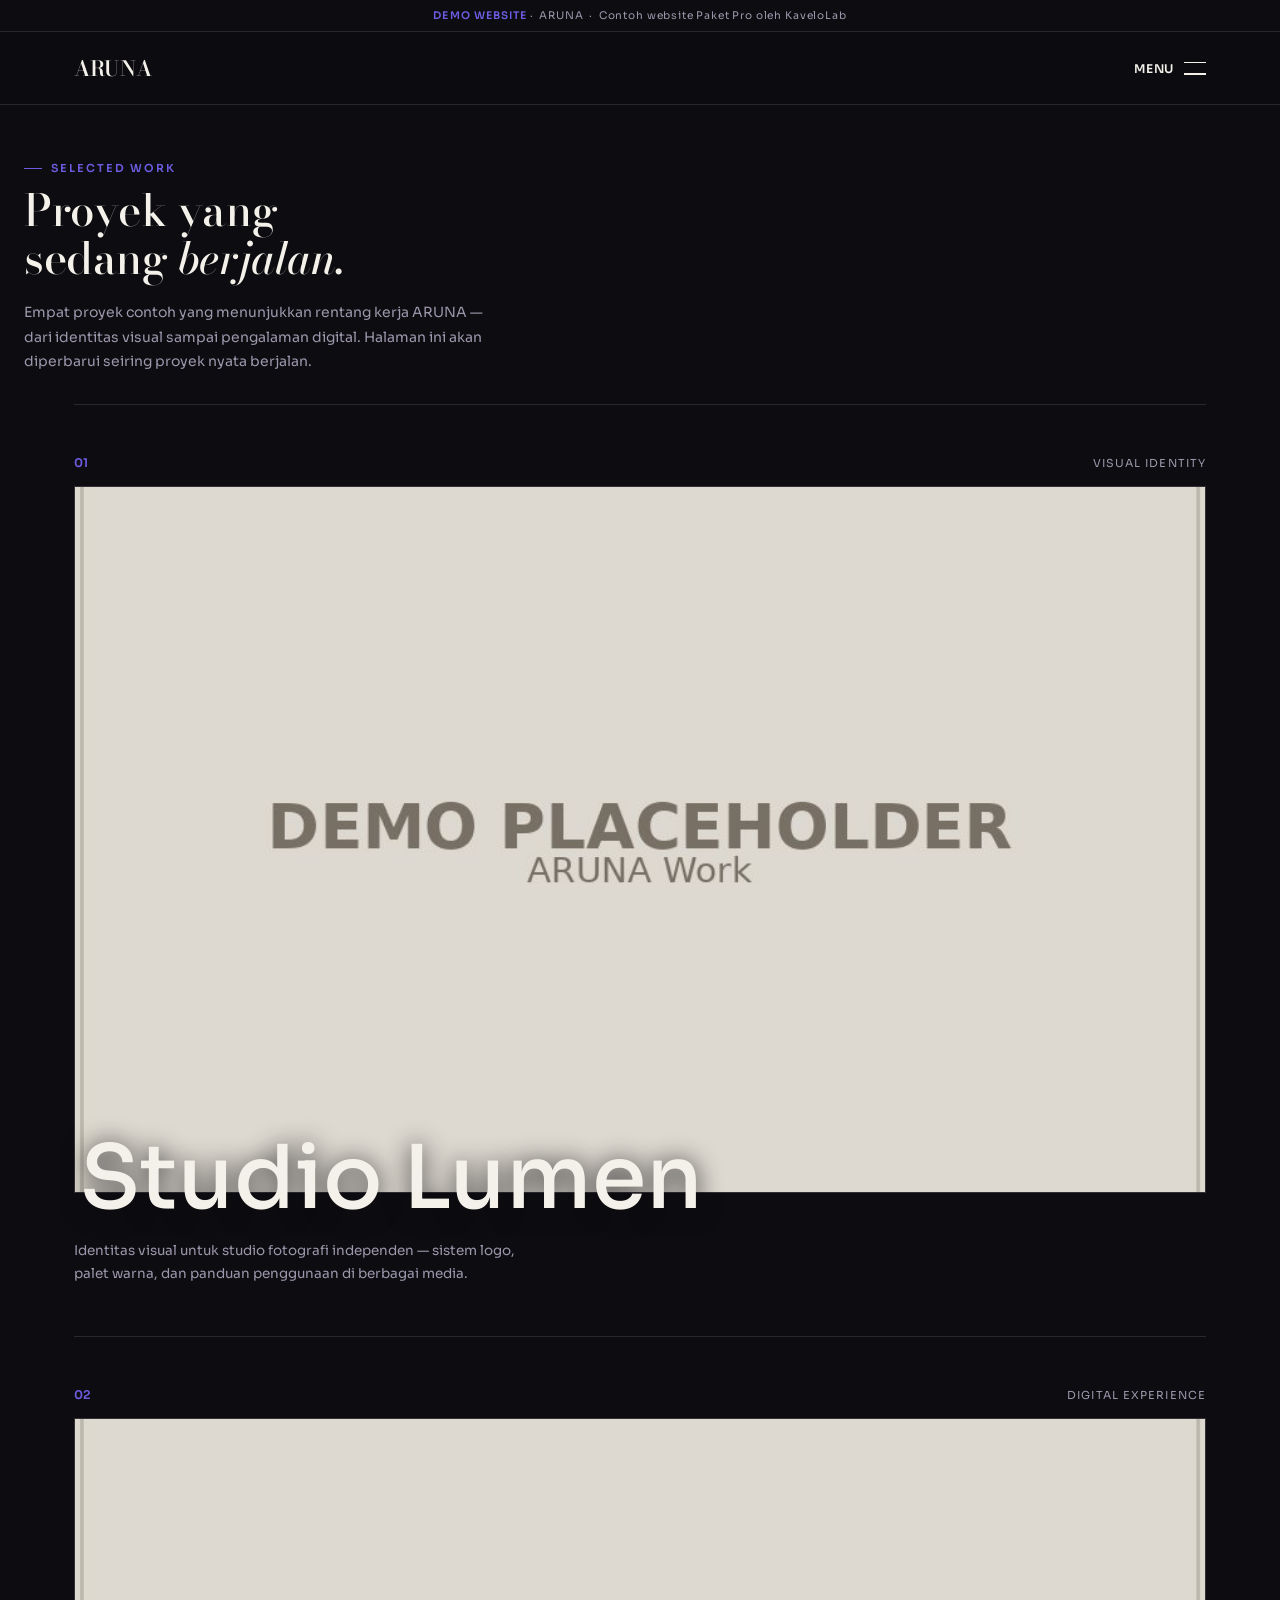
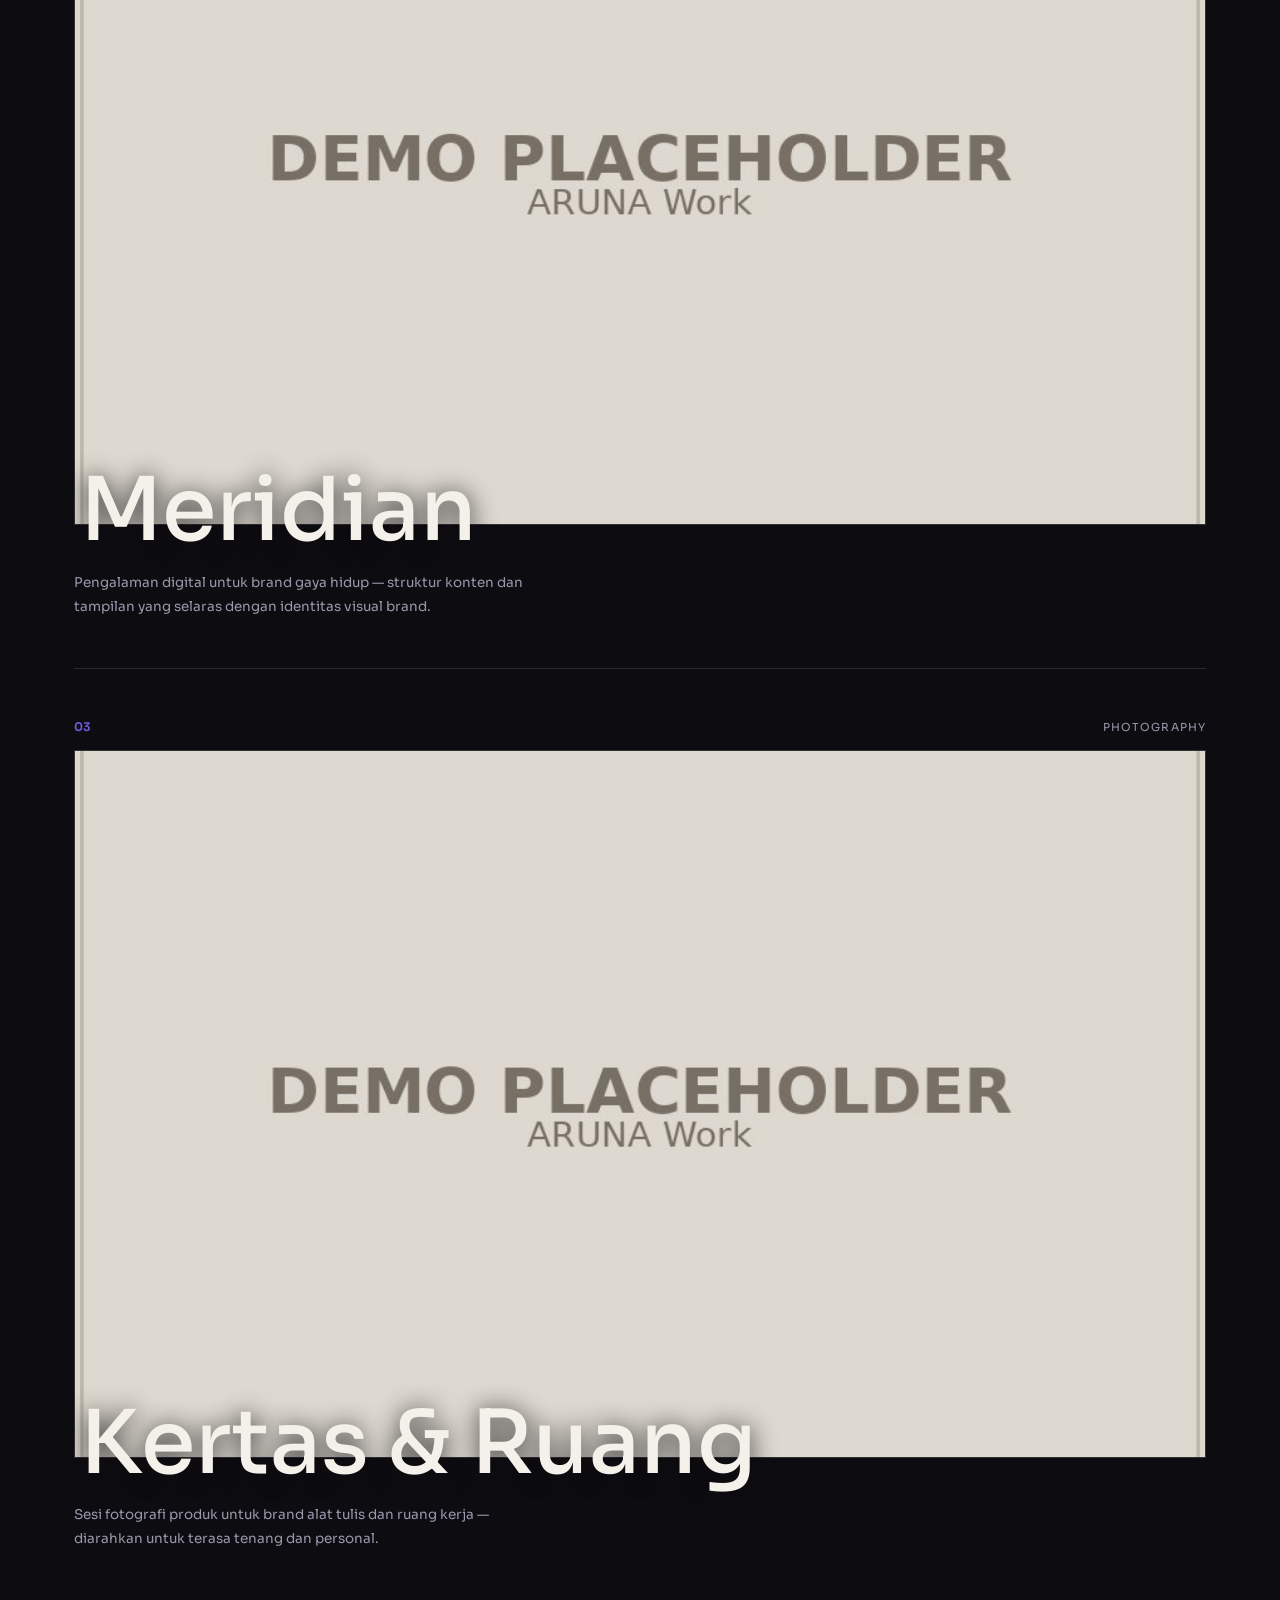
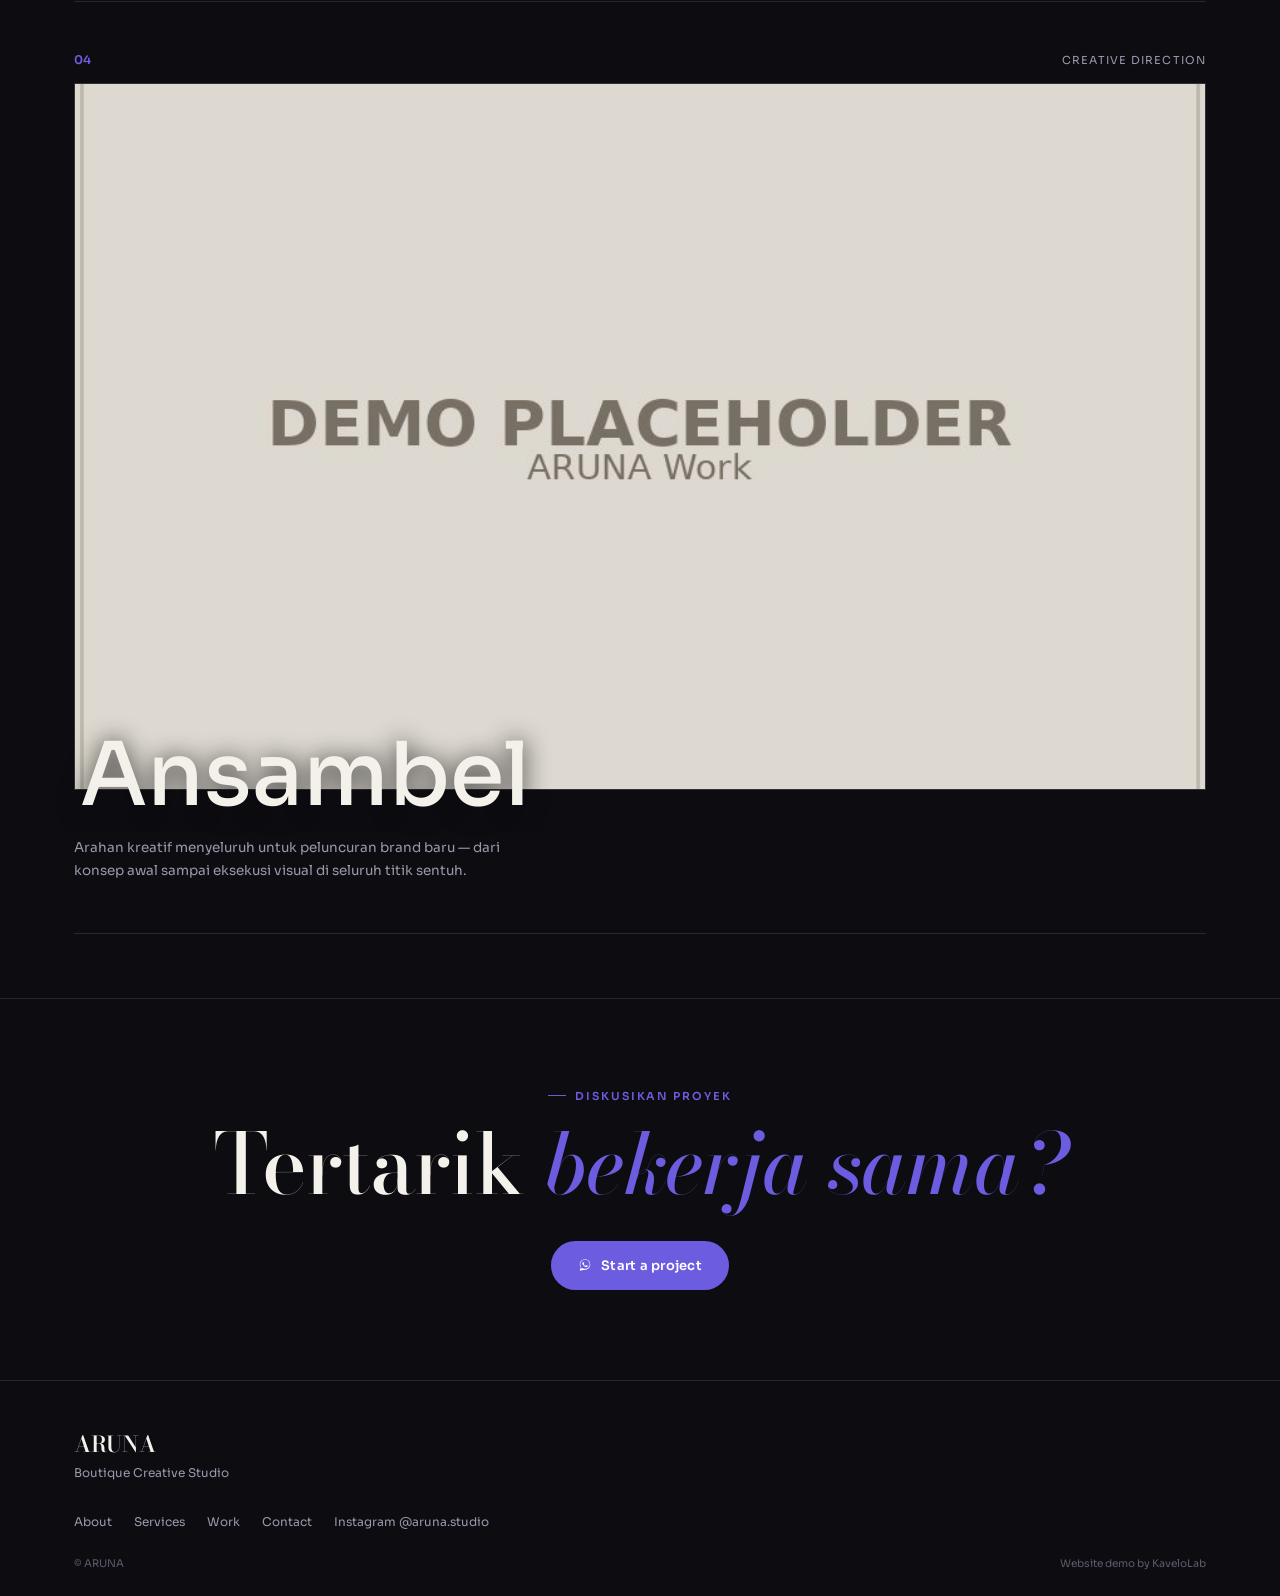
<file: work.html>
<!DOCTYPE html>
<html lang="id">
<head>
<meta charset="UTF-8">
<meta name="viewport" content="width=device-width, initial-scale=1.0">
<title>Work — ARUNA Boutique Creative Studio</title>
<meta name="description" content="Showcase proyek ARUNA — identitas visual, fotografi, dan pengalaman digital.">
<link rel="preconnect" href="https://fonts.googleapis.com">
<link rel="preconnect" href="https://fonts.gstatic.com" crossorigin>
<link href="https://fonts.googleapis.com/css2?family=Bodoni+Moda:ital,wght@0,500;0,600;1,500;1,600&family=Sora:wght@400;500;600;700&display=swap" rel="stylesheet">
<link rel="stylesheet" href="assets/style.css">
</head>
<body>

<div class="demo-tag"><strong>DEMO WEBSITE</strong> &nbsp;·&nbsp; ARUNA &nbsp;·&nbsp; Contoh website Paket Pro oleh KaveloLab</div>

<nav class="site-nav">
  <div class="wrap nav-inner">
    <a href="index.html" class="nav-logo">ARUNA</a>
    <button class="nav-open-btn">Menu<span class="bars"><span></span><span></span></span></button>
  </div>
</nav>

<div class="nav-overlay">
  <div class="nav-overlay-top">
    <span class="nav-logo">ARUNA</span>
    <button class="nav-close-btn" aria-label="Tutup menu">&times;</button>
  </div>
  <div class="nav-overlay-links">
    <a href="index.html"><span class="idx">01</span>Home</a>
    <a href="about.html"><span class="idx">02</span>About</a>
    <a href="services.html"><span class="idx">03</span>Services</a>
    <a href="work.html" class="active"><span class="idx">04</span>Work</a>
    <a href="contact.html"><span class="idx">05</span>Contact</a>
  </div>
  <div class="nav-overlay-foot">
    <span>Instagram @aruna.studio</span>
    <a class="wa-link" href="#" data-msg="Halo ARUNA, saya mau mulai proyek." target="_blank" rel="noopener noreferrer">Start a project — WhatsApp</a>
  </div>
</div>

<div class="page-header">
  <p class="eyebrow">Selected Work</p>
  <h1>Proyek yang<br>sedang <em>berjalan.</em></h1>
  <p class="sub">Empat proyek contoh yang menunjukkan rentang kerja ARUNA — dari identitas visual sampai pengalaman digital. Halaman ini akan diperbarui seiring proyek nyata berjalan.</p>
</div>

<section style="padding-top:10px;">
  <div class="wrap">

    <div class="work-row" style="border-top:1px solid var(--line);">
      <div class="work-meta"><span class="idx">01</span><span class="cat">Visual Identity</span></div>
      <div class="work-photo">
        <img src="assets/work-01.jpg" alt="Studio Lumen" loading="lazy" onload="this.nextElementSibling.style.display='none';" onerror="this.remove();">
        <div class="ph-fallback">
          <svg viewBox="0 0 24 24" fill="none" stroke="currentColor" stroke-width="1.4" xmlns="http://www.w3.org/2000/svg"><rect x="3" y="4" width="18" height="16" rx="1"/><circle cx="8.5" cy="9.5" r="1.5"/><path d="M21 16l-5.5-5.5L3 20"/></svg>
          <span>Segera hadir</span>
        </div>
      </div>
      <div class="work-title">Studio Lumen</div>
      <p class="work-desc">Identitas visual untuk studio fotografi independen — sistem logo, palet warna, dan panduan penggunaan di berbagai media.</p>
    </div>

    <div class="work-row">
      <div class="work-meta"><span class="idx">02</span><span class="cat">Digital Experience</span></div>
      <div class="work-photo">
        <img src="assets/work-02.jpg" alt="Meridian" loading="lazy" onload="this.nextElementSibling.style.display='none';" onerror="this.remove();">
        <div class="ph-fallback">
          <svg viewBox="0 0 24 24" fill="none" stroke="currentColor" stroke-width="1.4" xmlns="http://www.w3.org/2000/svg"><rect x="3" y="4" width="18" height="16" rx="1"/><circle cx="8.5" cy="9.5" r="1.5"/><path d="M21 16l-5.5-5.5L3 20"/></svg>
          <span>Segera hadir</span>
        </div>
      </div>
      <div class="work-title">Meridian</div>
      <p class="work-desc">Pengalaman digital untuk brand gaya hidup — struktur konten dan tampilan yang selaras dengan identitas visual brand.</p>
    </div>

    <div class="work-row">
      <div class="work-meta"><span class="idx">03</span><span class="cat">Photography</span></div>
      <div class="work-photo">
        <img src="assets/work-03.jpg" alt="Kertas &amp; Ruang" loading="lazy" onload="this.nextElementSibling.style.display='none';" onerror="this.remove();">
        <div class="ph-fallback">
          <svg viewBox="0 0 24 24" fill="none" stroke="currentColor" stroke-width="1.4" xmlns="http://www.w3.org/2000/svg"><rect x="3" y="4" width="18" height="16" rx="1"/><circle cx="8.5" cy="9.5" r="1.5"/><path d="M21 16l-5.5-5.5L3 20"/></svg>
          <span>Segera hadir</span>
        </div>
      </div>
      <div class="work-title">Kertas&nbsp;&amp; Ruang</div>
      <p class="work-desc">Sesi fotografi produk untuk brand alat tulis dan ruang kerja — diarahkan untuk terasa tenang dan personal.</p>
    </div>

    <div class="work-row">
      <div class="work-meta"><span class="idx">04</span><span class="cat">Creative Direction</span></div>
      <div class="work-photo">
        <img src="assets/work-04.jpg" alt="Ansambel" loading="lazy" onload="this.nextElementSibling.style.display='none';" onerror="this.remove();">
        <div class="ph-fallback">
          <svg viewBox="0 0 24 24" fill="none" stroke="currentColor" stroke-width="1.4" xmlns="http://www.w3.org/2000/svg"><rect x="3" y="4" width="18" height="16" rx="1"/><circle cx="8.5" cy="9.5" r="1.5"/><path d="M21 16l-5.5-5.5L3 20"/></svg>
          <span>Segera hadir</span>
        </div>
      </div>
      <div class="work-title">Ansambel</div>
      <p class="work-desc">Arahan kreatif menyeluruh untuk peluncuran brand baru — dari konsep awal sampai eksekusi visual di seluruh titik sentuh.</p>
    </div>

  </div>
</section>

<div class="cta-band">
  <p class="eyebrow">Diskusikan Proyek</p>
  <h2>Tertarik <em>bekerja sama?</em></h2>
  <a class="btn btn-primary wa-link" href="#" data-msg="Halo ARUNA, saya lihat karya kalian dan tertarik diskusi proyek." target="_blank" rel="noopener noreferrer">
    <svg viewBox="0 0 32 32" fill="currentColor" xmlns="http://www.w3.org/2000/svg"><path d="M16 3C9.373 3 4 8.373 4 15c0 2.31.65 4.47 1.78 6.31L4 29l7.9-1.74A11.9 11.9 0 0 0 16 27c6.627 0 12-5.373 12-12S22.627 3 16 3zm0 21.8c-1.94 0-3.75-.55-5.28-1.5l-.38-.23-4.7 1.03 1.02-4.58-.25-.4A9.76 9.76 0 0 1 5.2 15C5.2 9.03 10.03 4.2 16 4.2S26.8 9.03 26.8 15 21.97 24.8 16 24.8zm5.4-7.4c-.3-.15-1.77-.87-2.04-.97-.27-.1-.47-.15-.67.15-.2.3-.77.97-.94 1.17-.17.2-.35.22-.65.07-.3-.15-1.24-.46-2.36-1.47-.87-.78-1.46-1.74-1.63-2.04-.17-.3-.02-.46.13-.6.13-.14.3-.35.45-.52.15-.17.2-.3.3-.5.1-.2.05-.37-.02-.52-.08-.15-.67-1.62-.92-2.22-.24-.58-.49-.5-.67-.51h-.57c-.2 0-.52.07-.79.37s-1.04 1.02-1.04 2.48 1.07 2.87 1.22 3.07c.15.2 2.1 3.2 5.08 4.49.71.31 1.26.49 1.69.63.71.22 1.36.19 1.87.12.57-.09 1.77-.72 2.02-1.42.25-.7.25-1.3.17-1.42-.07-.13-.27-.2-.57-.35z"/></svg>
    Start a project
  </a>
</div>

<footer>
  <div class="wrap">
    <div class="foot-top">
      <div class="foot-logo">ARUNA</div>
      <div class="foot-tag">Boutique Creative Studio</div>
    </div>
    <div class="foot-links">
      <a href="about.html">About</a>
      <a href="services.html">Services</a>
      <a href="work.html">Work</a>
      <a href="contact.html">Contact</a>
      <span>Instagram @aruna.studio</span>
    </div>
    <div class="foot-bottom">
      <span>&copy; ARUNA</span>
      <span>Website demo by KaveloLab</span>
    </div>
  </div>
</footer>

<script src="assets/config.js"></script>
<script src="assets/main.js"></script>
</body>
</html>
</file>
<file: assets/style.css>
/* ============================================================
   ARUNA — Boutique Creative Studio
   Demo Paket Pro — KaveloLab
   ============================================================ */

:root{
  --bg: #0D0C10;
  --bg-raised: #18151F;
  --paper: #F4F1EA;
  --ink: #F4F1EA;
  --ink-dim: #9D97AC;
  --ink-faint: #5F5A6C;
  --line: rgba(244,241,234,0.12);
  --line-strong: rgba(244,241,234,0.22);
  --accent: #6C5CE0;
  --accent-deep: #4A3BB8;
  --accent-soft: rgba(108,92,224,0.16);
}

*{ box-sizing: border-box; margin: 0; padding: 0; }
html{ scroll-behavior: smooth; }
@media (prefers-reduced-motion: reduce){
  html{ scroll-behavior: auto; }
  *{ animation-duration: 0.01ms !important; animation-iteration-count: 1 !important; transition-duration: 0.01ms !important; }
}
html, body{
  background: var(--bg); color: var(--ink);
  font-family: 'Sora', sans-serif; overflow-x: hidden;
  -webkit-font-smoothing: antialiased;
}
body{ position: relative; }
.wrap{ max-width: 1180px; margin: 0 auto; padding: 0 24px; }
.col{ max-width: 600px; }
a{ color: inherit; text-decoration: none; }
img, svg{ max-width: 100%; display: block; }
ul{ list-style: none; }
::selection{ background: var(--accent); color: #FFF; }
:focus-visible{ outline: 1.5px solid var(--accent); outline-offset: 3px; }

h1, h2, h3, .display{ font-family: 'Bodoni Moda', serif; letter-spacing: -0.01em; }
em, .ital{ font-style: italic; }

.eyebrow{
  display: flex; align-items: center; gap: 9px;
  font-size: 11px; text-transform: uppercase; letter-spacing: 0.18em;
  color: var(--accent); font-weight: 600;
}
.eyebrow::before{ content: ""; width: 18px; height: 1px; background: var(--accent); }

/* ---------- demo tag (editorial index strip) ---------- */
.demo-tag{
  border-bottom: 1px solid var(--line);
  padding: 9px 24px; display: flex; justify-content: center;
  font-size: 10.5px; letter-spacing: 0.08em; color: var(--ink-dim); text-align: center;
}
.demo-tag strong{ color: var(--accent); font-weight: 600; letter-spacing: 0.1em; }

/* ---------- navbar ---------- */
nav.site-nav{
  position: sticky; top: 0; z-index: 90;
  background: rgba(13,12,16,0.82); backdrop-filter: blur(10px);
  border-bottom: 1px solid var(--line);
}
.nav-inner{
  display: flex; align-items: center; justify-content: space-between;
  padding: 20px 24px;
}
.nav-logo{ font-family: 'Bodoni Moda', serif; font-weight: 600; font-size: 21px; letter-spacing: 0.01em; }
.nav-open-btn{
  display: flex; align-items: center; gap: 10px; background: none; border: none; color: var(--ink);
  font-family: 'Sora', sans-serif; font-size: 12px; letter-spacing: 0.06em; text-transform: uppercase;
  cursor: pointer; font-weight: 600;
}
.nav-open-btn .bars{ width: 22px; height: 13px; position: relative; }
.nav-open-btn .bars span{
  position: absolute; left: 0; width: 100%; height: 1.4px; background: var(--ink);
}
.nav-open-btn .bars span:first-child{ top: 0; }
.nav-open-btn .bars span:last-child{ bottom: 0; }

/* ---------- fullscreen overlay nav ---------- */
.nav-overlay{
  position: fixed; inset: 0; z-index: 100; background: var(--bg);
  display: flex; flex-direction: column; justify-content: space-between;
  padding: 22px 24px 34px;
  opacity: 0; visibility: hidden; transform: translateY(-8px);
  transition: opacity 0.35s ease, transform 0.35s ease, visibility 0.35s;
}
.nav-overlay.open{ opacity: 1; visibility: visible; transform: translateY(0); }
.nav-overlay-top{ display: flex; align-items: center; justify-content: space-between; }
.nav-close-btn{
  background: none; border: none; color: var(--ink); font-size: 28px; font-weight: 300; cursor: pointer;
  line-height: 1; font-family: 'Sora', sans-serif;
}
.nav-overlay-links{ display: flex; flex-direction: column; gap: 6px; margin: auto 0; }
.nav-overlay-links a{
  font-family: 'Bodoni Moda', serif; font-size: 15vw; line-height: 1.08; font-weight: 500;
  color: var(--ink-dim); display: flex; align-items: baseline; gap: 14px;
}
.nav-overlay-links a .idx{ font-family: 'Sora', sans-serif; font-size: 12px; color: var(--accent); font-weight: 600; }
.nav-overlay-links a.active, .nav-overlay-links a:hover{ color: var(--ink); font-style: italic; }
.nav-overlay-foot{
  display: flex; flex-direction: column; gap: 14px; font-size: 12px; color: var(--ink-dim);
}
.nav-overlay-foot .wa-link{ color: var(--accent); font-weight: 600; }

@media(min-width: 640px){
  .nav-overlay-links a{ font-size: 64px; }
}

/* ---------- buttons ---------- */
.btn{
  display: inline-flex; align-items: center; justify-content: center; gap: 9px;
  padding: 15px 26px; border-radius: 999px; font-size: 13px; font-weight: 600;
  letter-spacing: 0.02em; border: 1px solid transparent; transition: transform 0.2s ease, background 0.2s ease;
}
.btn-primary{ background: var(--accent); color: #FFF; }
.btn-primary:hover{ background: var(--accent-deep); }
.btn-outline{ background: transparent; color: var(--ink); border-color: var(--line-strong); }
.btn-outline:hover{ border-color: var(--accent); color: var(--accent); }
.btn svg{ width: 14px; height: 14px; flex-shrink: 0; }

/* ---------- hero ---------- */
.hero{ position: relative; padding: 54px 24px 0; }
.hero-head{ margin-bottom: 30px; }
.hero-head h1{
  font-size: 13vw; line-height: 0.98; font-weight: 500; letter-spacing: -0.02em;
}
.hero-head h1 em{ color: var(--accent); }
.hero-lead-row{
  display: flex; flex-direction: column; gap: 18px; margin-top: 22px;
}
.hero .lead{ font-size: 14px; color: var(--ink-dim); line-height: 1.75; max-width: 320px; }
.hero-ctas{ display: flex; gap: 10px; flex-wrap: wrap; }

.hero-visual{
  position: relative; margin-top: 34px; aspect-ratio: 4/5; overflow: hidden;
  background: var(--bg-raised); border: 1px solid var(--line);
}
.hero-visual img{ position: absolute; inset: 0; width: 100%; height: 100%; object-fit: cover; }
.hero-visual .ghost-num{
  position: absolute; z-index: 0; font-family: 'Bodoni Moda', serif; font-style: italic;
  font-size: 40vw; color: rgba(244,241,234,0.05); left: -6%; top: -14%; line-height: 1; pointer-events: none;
}
.hero-visual .ph-fallback{ position: absolute; inset: 0; z-index: 1; }

@media(min-width: 860px){
  .hero-head h1{ font-size: 108px; }
}

@media(min-width: 1024px){
  .hero .wrap{
    display: grid; grid-template-columns: 1.05fr 0.95fr;
    column-gap: 56px; align-items: start;
  }
  .hero-head{ grid-column: 1; grid-row: 1; }
  .hero-lead-row{ grid-column: 1; grid-row: 2; flex-direction: column; align-items: flex-start; margin-top: 8px; }
  .hero-lead-row .lead{ max-width: 380px; }
  .hero-visual{
    grid-column: 2; grid-row: 1 / 3; align-self: start;
    margin-top: 10px; aspect-ratio: 4/5;
  }
  .hero-visual .ghost-num{ font-size: 230px; top: -8%; left: -10%; }
}

/* ---------- marquee ---------- */
.marquee{
  border-top: 1px solid var(--line); border-bottom: 1px solid var(--line);
  overflow: hidden; padding: 14px 0; margin-top: 40px;
}
.marquee-track{
  display: flex; width: max-content; gap: 40px;
  animation: marquee 26s linear infinite;
}
.marquee-track span{
  font-family: 'Sora', sans-serif; font-size: 12px; letter-spacing: 0.12em; text-transform: uppercase;
  color: var(--ink-dim); white-space: nowrap; display: flex; align-items: center; gap: 40px;
}
.marquee-track span em{ color: var(--accent); font-style: normal; }
@keyframes marquee{ from{ transform: translateX(0); } to{ transform: translateX(-50%); } }

/* ---------- generic placeholder ---------- */
.ph-fallback{
  position: absolute; inset: 0; display: flex; flex-direction: column; align-items: center; justify-content: center;
  gap: 8px; color: var(--ink-faint); text-align: center; padding: 10px;
}
.ph-fallback svg{ width: 28px; height: 28px; opacity: 0.55; }
.ph-fallback span{ font-size: 9.5px; text-transform: uppercase; letter-spacing: 0.1em; }

/* ---------- section shell ---------- */
section{ padding: 64px 24px; }
.section-head{ margin-bottom: 30px; }
.section-head h2{ font-size: 30px; font-weight: 500; line-height: 1.2; margin-top: 10px; }
.section-foot{ margin-top: 30px; }
.section-foot a{
  font-size: 12.5px; font-weight: 600; color: var(--accent); border-bottom: 1px solid var(--accent-deep); padding-bottom: 2px;
}
hr.rule{ border: none; border-top: 1px solid var(--line); margin: 0 24px; }

/* ---------- prose / pull-quote ---------- */
.prose p{ font-size: 14px; color: var(--ink-dim); line-height: 1.85; margin-bottom: 14px; }
.prose p:last-child{ margin-bottom: 0; }
.pull-quote{
  font-family: 'Bodoni Moda', serif; font-style: italic; font-weight: 500;
  font-size: 26px; line-height: 1.4; color: var(--ink); margin: 30px 0;
}
.pull-quote .mark{ color: var(--accent); }

/* ---------- page header (subpages) ---------- */
.page-header{ padding: 56px 24px 20px; }
.page-header h1{ font-size: 44px; font-weight: 500; line-height: 1.08; margin-top: 12px; max-width: 620px; }
.page-header .sub{ font-size: 14px; color: var(--ink-dim); max-width: 460px; margin-top: 18px; line-height: 1.75; }

/* ---------- approach list ---------- */
.approach-list{ display: flex; flex-direction: column; }
.approach-item{
  display: flex; gap: 20px; padding: 26px 0; border-bottom: 1px solid var(--line);
  align-items: baseline;
}
.approach-item:first-child{ border-top: 1px solid var(--line); }
.approach-item .idx{ font-family: 'Sora', sans-serif; font-size: 12px; color: var(--accent); font-weight: 600; min-width: 26px; }
.approach-item h3{ font-family: 'Bodoni Moda', serif; font-size: 20px; font-weight: 500; margin-bottom: 6px; }
.approach-item p{ font-size: 13px; color: var(--ink-dim); line-height: 1.7; }

/* ---------- focus tags ---------- */
.focus-tags{ display: flex; flex-wrap: wrap; gap: 10px; margin-top: 26px; }
.focus-tags span{
  border: 1px solid var(--line-strong); border-radius: 999px; padding: 9px 16px;
  font-size: 12px; color: var(--ink-dim);
}

/* ---------- about photo ---------- */
.about-photo{
  position: relative; aspect-ratio: 4/5; overflow: hidden; margin-bottom: 8px;
  background: var(--bg-raised); border: 1px solid var(--line);
}
.about-photo img{ position: absolute; inset: 0; width: 100%; height: 100%; object-fit: cover; }

.about-intro-text .pull-quote{ margin-top: 0; }

@media(min-width: 1024px){
  .about-intro-grid{
    display: grid; grid-template-columns: 0.85fr 1.15fr; column-gap: 64px; align-items: center;
  }
  .about-photo{ margin-bottom: 0; aspect-ratio: 3/4; }
  .about-intro-text .pull-quote{ font-size: 30px; }
}

/* ---------- services (editorial alternating rows) ---------- */
.service-row{
  display: flex; flex-direction: column; gap: 22px; padding: 40px 0; border-top: 1px solid var(--line);
}
.service-row:last-child{ border-bottom: 1px solid var(--line); }
.service-row .idx{ font-family: 'Bodoni Moda', serif; font-style: italic; font-size: 15px; color: var(--accent); }
.service-row h3{ font-size: 30px; font-weight: 500; margin: 8px 0 12px; }
.service-row p{ font-size: 13.5px; color: var(--ink-dim); line-height: 1.8; max-width: 440px; }
.service-photo{
  position: relative; aspect-ratio: 4/3; overflow: hidden; background: var(--bg-raised); border: 1px solid var(--line);
}
.service-photo img{ position: absolute; inset: 0; width: 100%; height: 100%; object-fit: cover; transition: transform 0.6s ease; }

@media(min-width: 860px){
  .service-row{ flex-direction: row; align-items: center; gap: 60px; }
  .service-row .service-text{ flex: 1; }
  .service-photo{ flex: 1; aspect-ratio: 5/4; }
  .service-row:nth-child(even){ flex-direction: row-reverse; }
}

/* ---------- work (editorial project rows) ---------- */
.work-row{ padding: 50px 0; border-top: 1px solid var(--line); }
.work-row:last-child{ border-bottom: 1px solid var(--line); }
.work-meta{ display: flex; justify-content: space-between; align-items: baseline; margin-bottom: 16px; }
.work-meta .idx{ font-family: 'Sora', sans-serif; font-size: 12px; color: var(--accent); font-weight: 600; }
.work-meta .cat{ font-size: 11px; text-transform: uppercase; letter-spacing: 0.1em; color: var(--ink-dim); }
.work-photo{
  position: relative; aspect-ratio: 16/10; overflow: hidden; background: var(--bg-raised); border: 1px solid var(--line);
}
.work-photo img{ position: absolute; inset: 0; width: 100%; height: 100%; object-fit: cover; transition: transform 0.7s cubic-bezier(.2,.7,.2,1); }
.work-row:hover .work-photo img{ transform: scale(1.04); }
.work-title{
  font-size: 12vw; font-weight: 500; line-height: 0.95; margin-top: -6vw; position: relative; z-index: 2;
  padding-left: 6px; text-shadow: 0 2px 24px rgba(13,12,16,0.9);
}
.work-desc{ font-size: 13.5px; color: var(--ink-dim); line-height: 1.75; max-width: 460px; margin-top: 18px; }

@media(min-width: 860px){
  .work-title{ font-size: 88px; margin-top: -56px; }
}

/* ---------- info cards (contact) ---------- */
.info-grid{ display: flex; flex-direction: column; gap: 1px; background: var(--line); border: 1px solid var(--line); margin-top: 30px; }
.info-card{ background: var(--bg); padding: 22px 4px; }
.info-card .lbl{ font-size: 10.5px; text-transform: uppercase; letter-spacing: 0.12em; color: var(--accent); font-weight: 600; margin-bottom: 7px; }
.info-card .val{ font-size: 14.5px; color: var(--ink); line-height: 1.65; }

/* ---------- big cta ---------- */
.cta-band{
  text-align: center; padding: 90px 24px; border-top: 1px solid var(--line);
}
.cta-band .eyebrow{ justify-content: center; }
.cta-band h2{
  font-size: 13vw; line-height: 1.02; font-weight: 500; margin: 18px 0 34px;
}
.cta-band h2 em{ color: var(--accent); }
@media(min-width: 860px){ .cta-band h2{ font-size: 84px; } }

/* ---------- footer ---------- */
footer{ border-top: 1px solid var(--line); padding: 46px 24px 26px; }
.foot-top{ display: flex; flex-direction: column; gap: 4px; margin-bottom: 34px; }
.foot-top .foot-logo{ font-family: 'Bodoni Moda', serif; font-weight: 600; font-size: 22px; }
.foot-top .foot-tag{ font-size: 12px; color: var(--ink-dim); }
.foot-links{ display: flex; flex-wrap: wrap; gap: 16px 22px; font-size: 12px; color: var(--ink-dim); margin-bottom: 28px; }
.foot-links a:hover{ color: var(--accent); }
.foot-bottom{ display: flex; justify-content: space-between; flex-wrap: wrap; gap: 6px; font-size: 10.5px; color: var(--ink-faint); }
</file>
